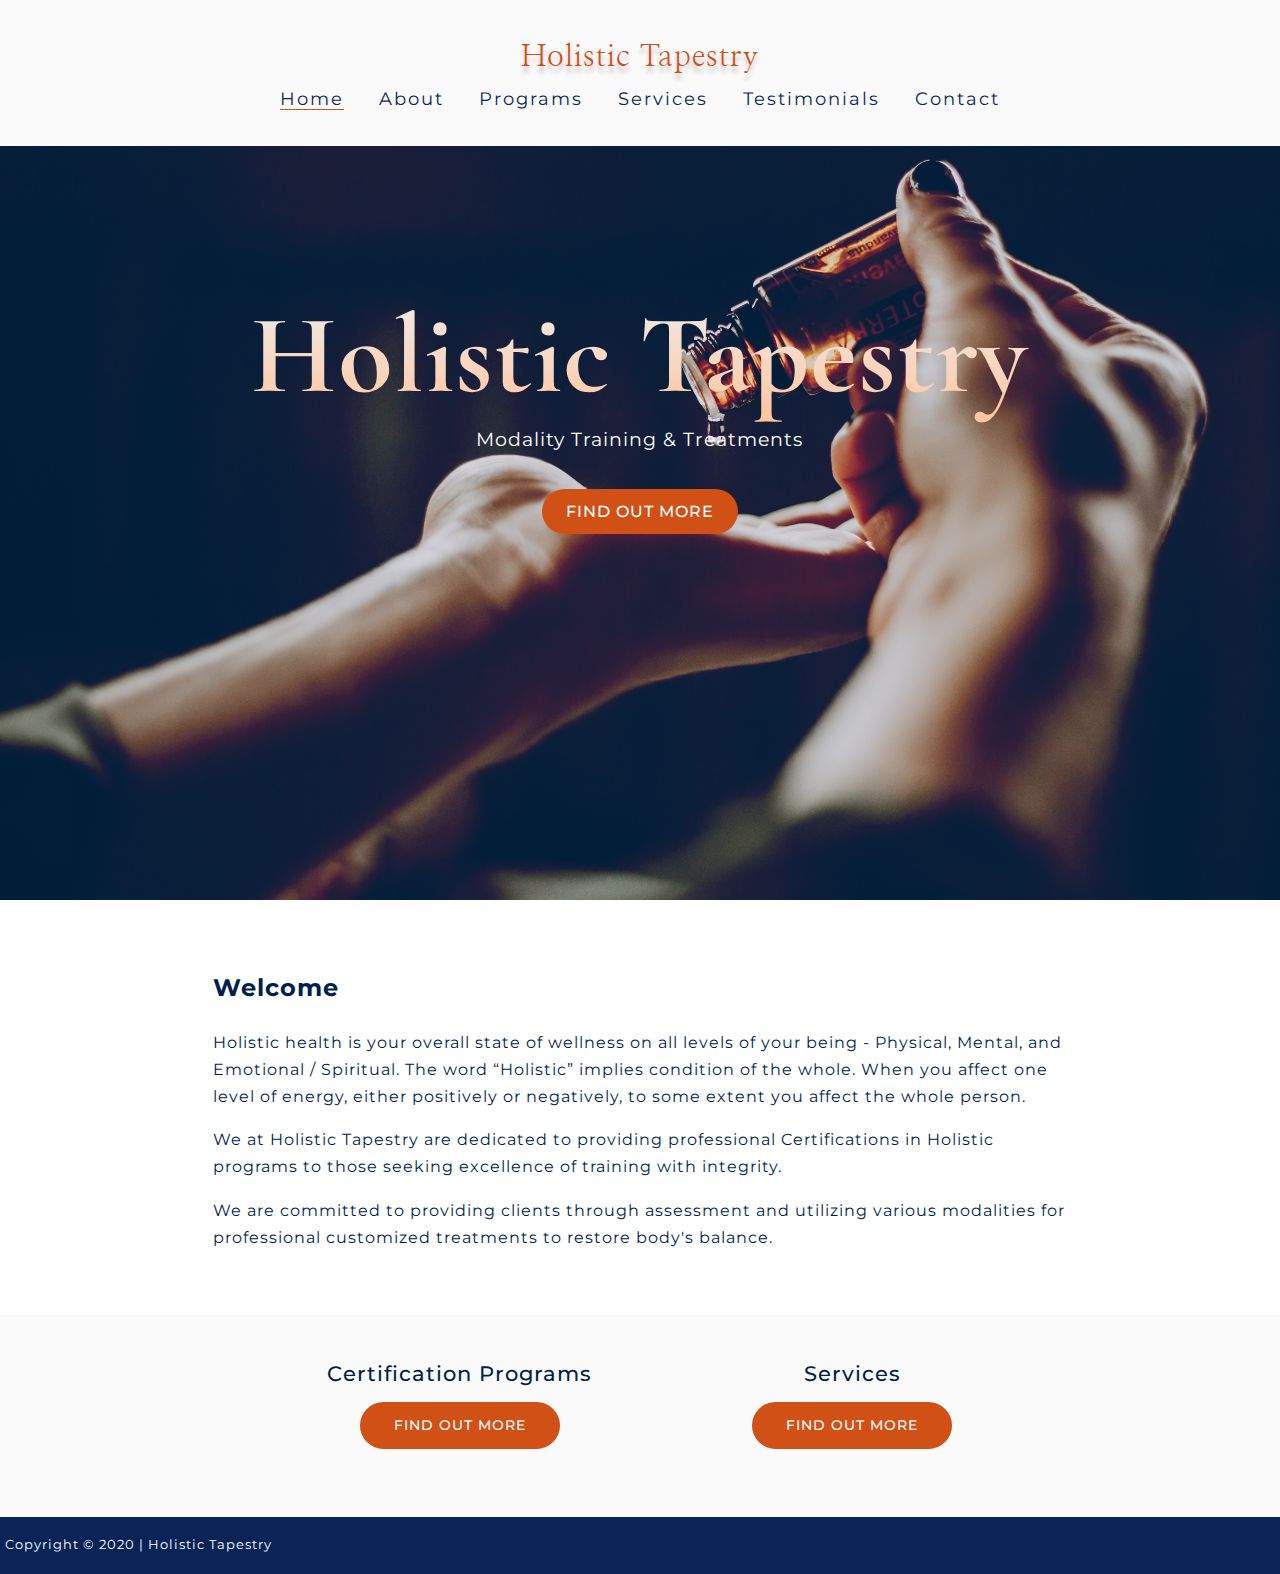
<file: Marilyns-Website-master/index.html>
<!DOCTYPE html>
<html>
    <head>
        <meta charset="utf-8">
        <meta name="viewport" content="initial-scale=1, maximum-scale=1">
        <title>Holistic Tapestry</title>
        <link href="https://fonts.googleapis.com/css2?family=Cormorant+Garamond:wght@300;400;500;600;700&family=Khula:wght@300;400;600;700&family=Playfair+Display:ital,wght@1,400;1,500;1,600;1,700;1,800;1,900&display=swap" rel="stylesheet">
        <link href="https://fonts.googleapis.com/css2?family=Nanum+Myeongjo&display=swap" rel="stylesheet">
        <link href="https://fonts.googleapis.com/css2?family=Montserrat:ital,wght@0,200;0,300;0,400;0,500;0,600;1,300;1,400&display=swap" rel="stylesheet">
        <link rel="stylesheet" href="style.css">
    </head>
    
    <body>

        <div class="main-grid">
        
        <header class="header">
            <section class="header-content">
                	<p class="logo">Holistic Tapestry</p>
              <button aria-label="open navigation" class="open-nav">&#9776;</button> 
                
                <nav class="nav">
                  <button aria-label="close navigation" class="close-nav">&times;</button>
                    <ul class="nav-list">
                        <li class="nav-item"><a href="index.html" class="nav-link current-page">Home</a></li>
                        <li class="nav-item"><a href="about.html" class="nav-link">About</a></li>
                        <li class="nav-item"><a href="programs.html" class="nav-link">Programs</a></li>
                        <li class="nav-item"><a href="services.html" class="nav-link">Services</a></li>
                        <li class="nav-item"><a href="testimonials.html" class="nav-link">Testimonials</a></li>
                        <li class="nav-item"><a href="contactus.html" class="nav-link">Contact</a></li>
                    </ul>
                </nav>
            </section>
        </header>


        <section class="hero">
            <div class="hero-info">
                <h1 class="home-title">Holistic Tapestry</h1>
                <p class="subtitle">Modality training & treatments</p>
                <a href="services.html" class="btn btn-home">Find out more</a>
            </div>
        </section>
        
        
      
        <main>
            <section class="intro-section">
                <h2 class="welcome">Welcome</h2>
                <p class="intro-text">Holistic health is your overall state of wellness on all levels of your being - Physical, Mental, and Emotional / Spiritual. The word “Holistic” implies condition of the whole. When you affect one level of energy, either positively or negatively, to some extent you affect the whole person.</p>
                <p class="intro-text">We at Holistic Tapestry are dedicated to providing professional Certifications in Holistic programs to those seeking excellence of training with integrity.</p>
                <p class="intro-text">We are committed to providing clients through assessment and utilizing various modalities for professional customized treatments to restore body's balance.</p>
            </section>
        </main>
            
    
      
        
        <section class="find-out-more">
            <div class="cta">
                <h2 class="info-text">Certification programs</h2>
                <a href="programs.html" class="btn">Find out more</a>
                </div>
        
            <div class="cta">
                <h2 class="info-text">Services</h2>
                <a href="services.html" class="btn">Find out more</a>
            </div>
        </section>
          
   
    
        <footer class="footer">
            <p class="footer-text">Copyright © 2020 | Holistic Tapestry</p>
        </footer>

    </div>  
        
        <script src="https://cdn.jsdelivr.net/npm/jquery@3.2.1/dist/jquery.min.js"></script>
        <script src="script.js"></script>
    </body>
</html>
</file>
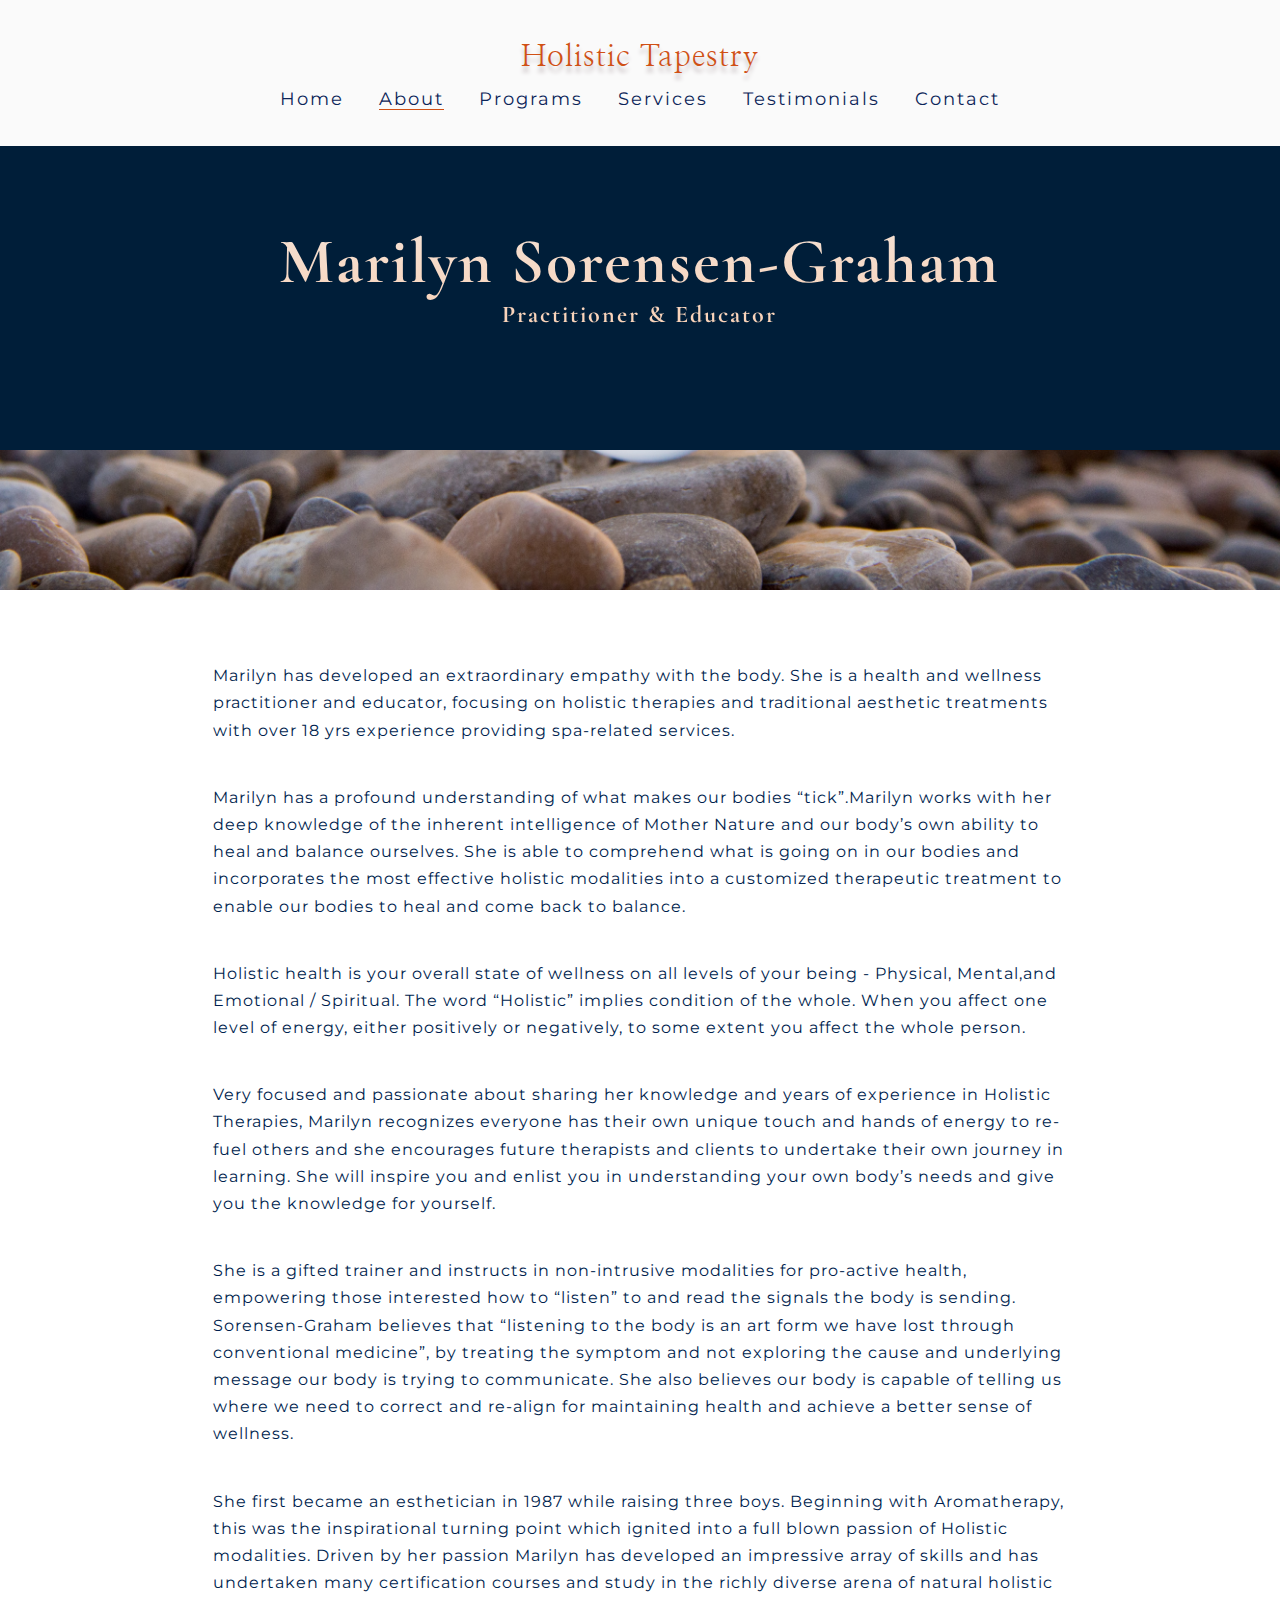
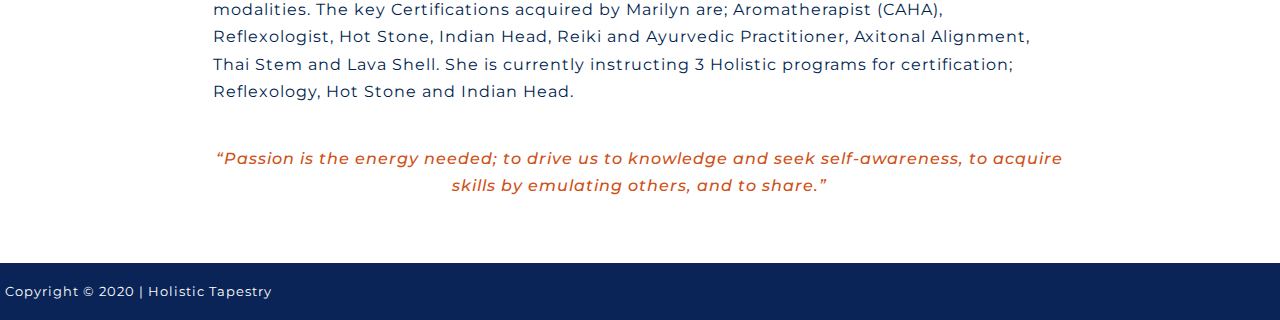
<file: Marilyns-Website-master/about.html>
<!DOCTYPE html>
<html>
    <head>
        <meta charset="utf-8">
        <meta name="viewport" content="initial-scale=1, maximum-scale=1">
        <title>Holistic Tapestry</title>
        <link href="https://fonts.googleapis.com/css2?family=Cormorant+Garamond:wght@300;400;500;600;700&family=Khula:wght@300;400;600;700&family=Playfair+Display:ital,wght@1,400;1,500;1,600;1,700;1,800;1,900&display=swap" rel="stylesheet">
        <link href="https://fonts.googleapis.com/css2?family=Nanum+Myeongjo&display=swap" rel="stylesheet">
                <link href="https://fonts.googleapis.com/css2?family=Montserrat:ital,wght@0,200;0,300;0,400;0,500;0,600;1,300;1,400&display=swap" rel="stylesheet">

        <link rel="stylesheet" href="style.css">
    </head>
    
    <body>
        <div class="main-grid">

        <header class="header">
            <div class="header-content"> 
                <p class="logo">Holistic Tapestry</p>
              <button aria-label="Open navigation" class="open-nav">&#9776;</button> 
                <nav class="nav">
                    <button aria-label="close navigation" class="close-nav">&times;</button>
                        <ul class="nav-list">
                        <li class="nav-item"><a href="index.html" class="nav-link">Home</a></li>
                        <li class="nav-item"><a href="about.html" class="nav-link current-page">About</a></li>
                        <li class="nav-item"><a href="programs.html" class="nav-link">Programs</a></li>
                        <li class="nav-item"><a href="services.html" class="nav-link">Services</a></li>
                        <li class="nav-item"><a href="testimonials.html" class="nav-link">Testimonials</a></li>
                        <li class="nav-item"><a href="contactus.html" class="nav-link">Contact</a></li>
                    </ul>
                </nav>
            </div>
        </header>
    
        <section class="other-pages">
                <h1 class="other-pages-title">Marilyn Sorensen-Graham <p class="subtitle-about">Practitioner & Educator</p></h1>
        </section>
        
        <section class="image-section">
            <img src="img/sven-fischer-MHZvk_XpK2I-unsplash.jpg" class="image-banner">
        </section>
        
        
        <main>
        <section class="intro-section-others">
            <p class="intro-text-others"> Marilyn has developed an extraordinary empathy with the body. She is a health and wellness practitioner and educator, focusing on holistic therapies and traditional aesthetic treatments with over 18 yrs experience providing spa-related services.</p>
                <p class="intro-text-others"> Marilyn has a profound understanding of what makes our bodies “tick”.Marilyn works with her deep knowledge of the inherent intelligence of Mother Nature and our body’s own ability to heal and balance ourselves. She is able to comprehend what is going on in our bodies and incorporates the most effective holistic modalities into a customized therapeutic     treatment to enable our bodies to heal and come back to balance.</p>
                    <p class="intro-text-others"> Holistic health is your overall state of wellness on all levels of your being - Physical, Mental,and Emotional / Spiritual. The word “Holistic” implies condition of the whole. When you affect one level of energy, either positively or negatively, to some extent you affect the whole person.</p>
                        <p class="intro-text-others">Very focused and passionate about sharing her knowledge and years of experience in Holistic Therapies, Marilyn recognizes everyone has their own unique touch and hands of energy to re-fuel others and she encourages future therapists and clients to undertake their own journey in learning. She will inspire you and enlist you in understanding your own body’s needs and give you the knowledge for yourself.</p>
                    <p class="intro-text-others">She is a gifted trainer and instructs in non-intrusive modalities for pro-active health, empowering those interested how to “listen” to and read the signals the body is sending. Sorensen-Graham believes that “listening to the body is an art form we have lost through conventional medicine”, by treating the symptom and not exploring the cause and underlying message our body is trying to communicate. She also believes our body is capable of telling us where we need to correct and re-align for maintaining health and achieve a better sense of wellness.</p>
                <p class="intro-text-others">She first became an esthetician in 1987 while raising three boys. Beginning with Aromatherapy, this was the inspirational turning point which ignited into a full blown passion of Holistic modalities. Driven by her passion Marilyn has developed an impressive array of skills and has undertaken many certification courses and study in the richly diverse arena of natural holistic modalities. The key Certifications acquired by Marilyn are; Aromatherapist (CAHA), Reflexologist, Hot Stone, Indian Head, Reiki and Ayurvedic Practitioner, Axitonal Alignment, Thai Stem and Lava Shell. She is currently instructing 3 Holistic programs for certification; Reflexology, Hot Stone and Indian Head.
            </p>
             <p class="statement">“Passion is the energy needed; to drive us to knowledge and seek self-awareness, to acquire skills by emulating others, and to share.”</p>
        </section>
    </main>
           
    
        <footer class="footer">
            <p class="footer-text">Copyright © 2020 | Holistic Tapestry</p>
        </footer>
    
        </div>
        
         <script src="https://cdn.jsdelivr.net/npm/jquery@3.2.1/dist/jquery.min.js"></script>
        <script src="script.js"></script>
    </body>
</html>
</file>
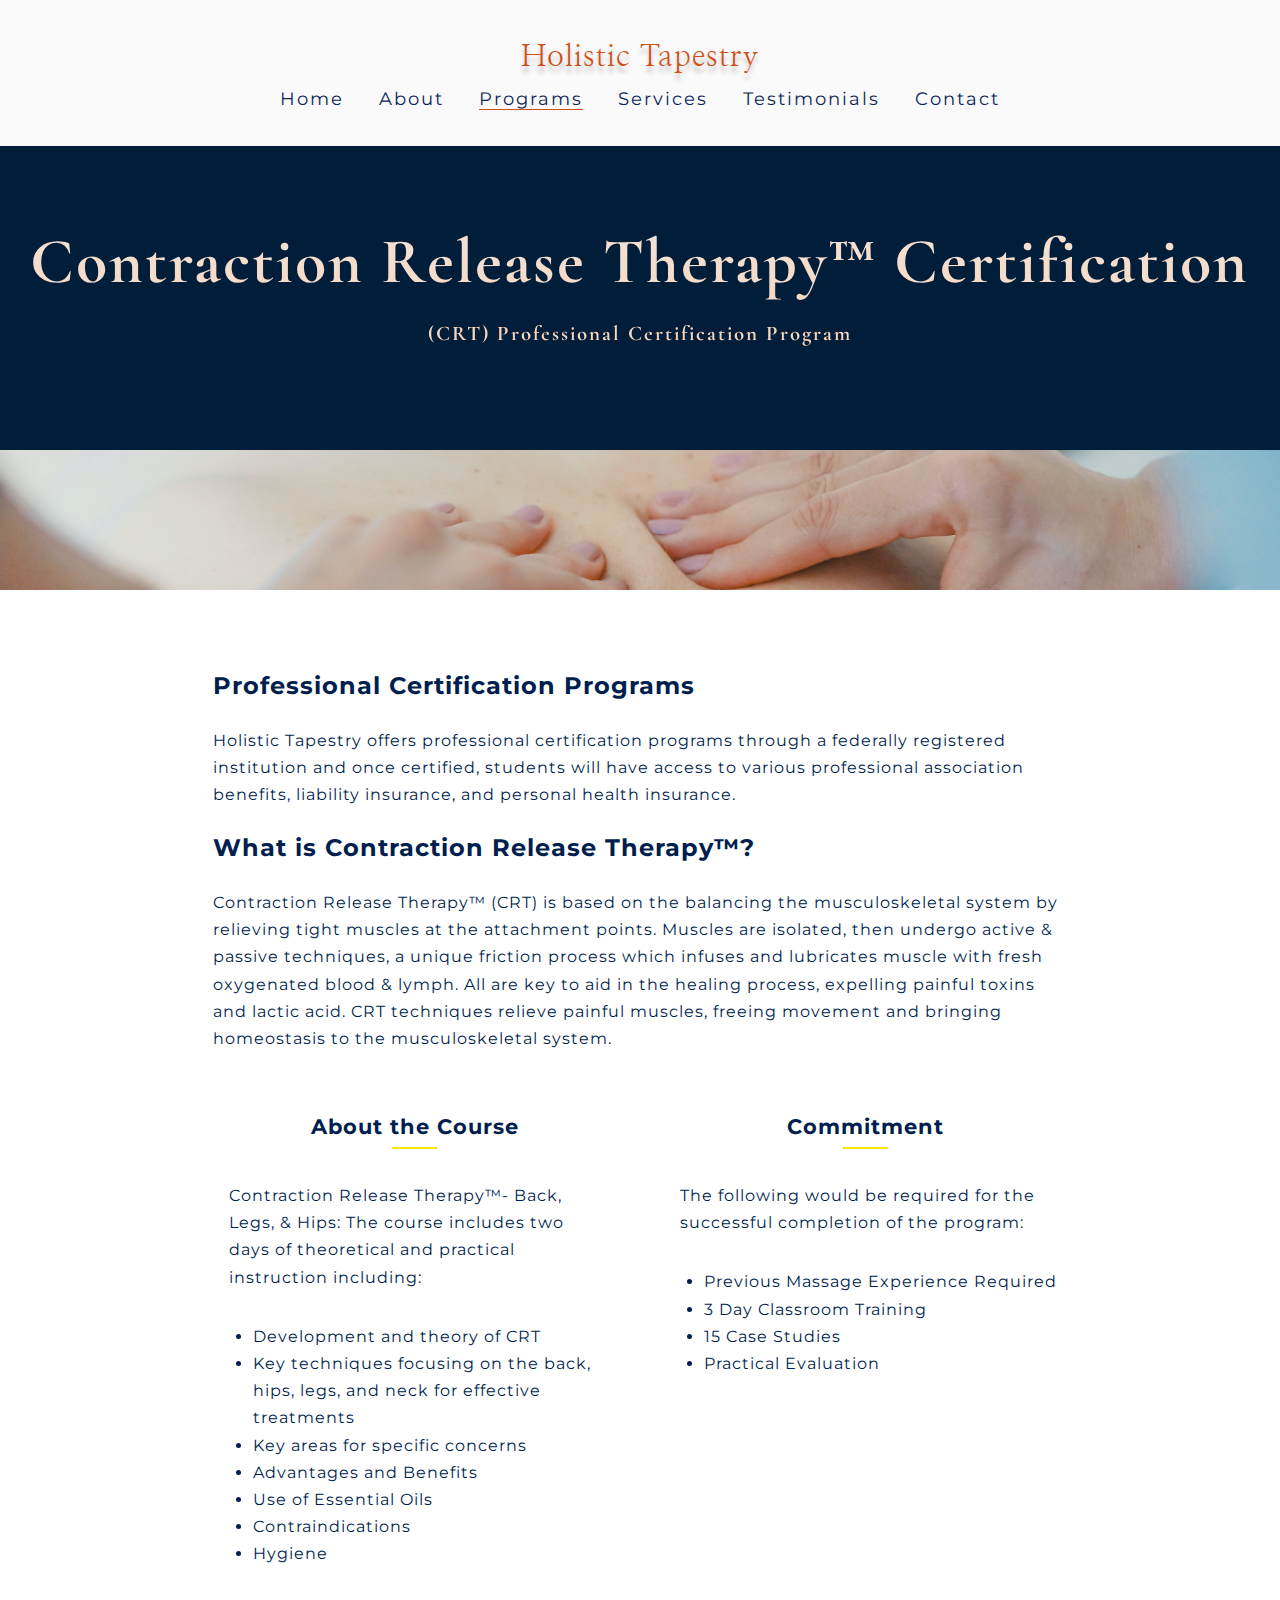
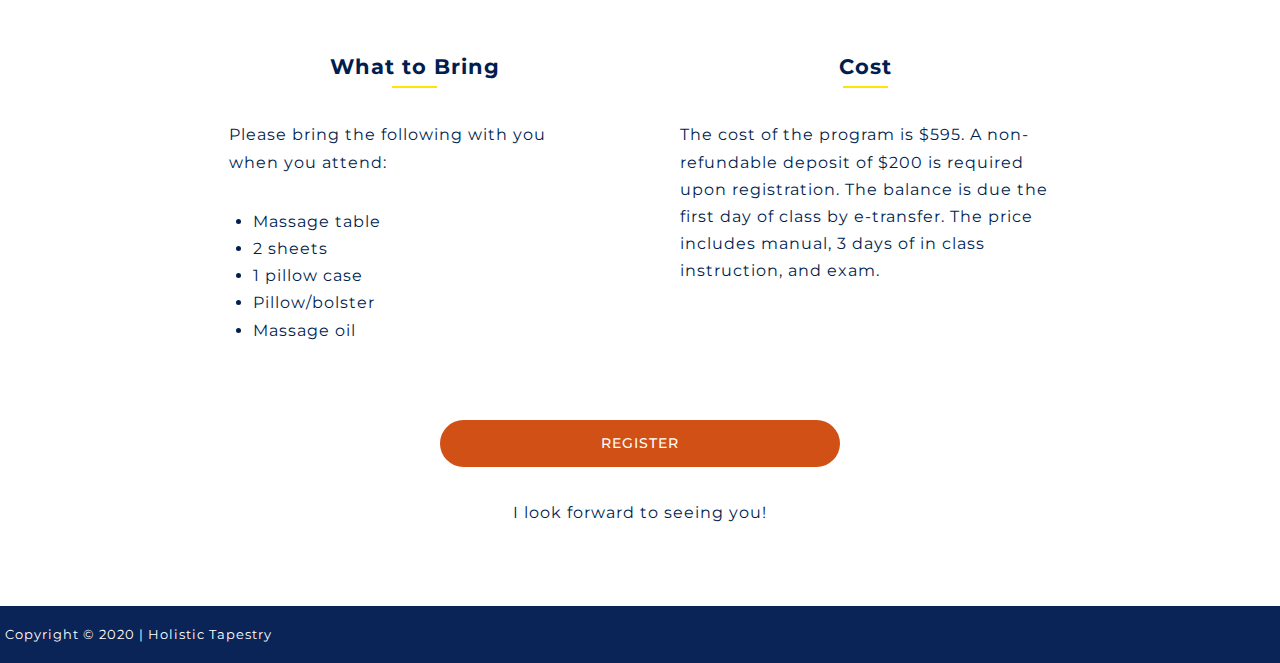
<file: Marilyns-Website-master/crt-page.html>
<!DOCTYPE html>
<html>
    <head>
        <meta charset="utf-8">
        <meta name="viewport" content="initial-scale=1, maximum-scale=1">
        <title>Holistic Tapestry</title>
        <link href="https://fonts.googleapis.com/css2?family=Cormorant+Garamond:wght@300;400;500;600;700&family=Khula:wght@300;400;600;700&family=Playfair+Display:ital,wght@1,400;1,500;1,600;1,700;1,800;1,900&display=swap" rel="stylesheet">
        <link href="https://fonts.googleapis.com/css2?family=Nanum+Myeongjo&display=swap" rel="stylesheet">
                <link href="https://fonts.googleapis.com/css2?family=Montserrat:ital,wght@0,200;0,300;0,400;0,500;0,600;1,300;1,400&display=swap" rel="stylesheet">

        <link rel="stylesheet" href="style.css">
    </head>
    
    <body>
        <div class="main-grid">

        <header class="header">
            <div class="header-content">
               <p class="logo">Holistic Tapestry</p>
                
              <button aria-label="Open navigation" class="open-nav">&#9776;</button> 
                <nav class="nav">
                    <button aria-label="close navigation" class="close-nav">&times;</button>
                        <ul class="nav-list">
                        <li class="nav-item"><a href="index.html" class="nav-link">Home</a></li>
                        <li class="nav-item"><a href="about.html" class="nav-link">About</a></li>
                        <li class="nav-item"><a href="programs.html" class="nav-link current-page">Programs</a></li>
                        <li class="nav-item"><a href="services.html" class="nav-link">Services</a></li>
                        <li class="nav-item"><a href="testimonials.html" class="nav-link">Testimonials</a></li>
                        <li class="nav-item"><a href="contactus.html" class="nav-link">Contact</a></li>
                    </ul>
                </nav>
            </div>
        </header>
    
        <section class="other-pages">
            <div class="other-pages-info">
                <h1 class="other-pages-title services-title">Contraction Release Therapy™ Certification <p class="subtitle-programs">(CRT) Professional Certification Program</p></h1>
            </div>
        </section>
        
        <section class="image-section">
            <img src="img/4-toa-heftiba-hBLf2nvp-Yc-unsplash.jpg" class="image-banner image-banner-center">
        </section>
        
        
        <main>
        <section class="intro-section-others">
            <h2>Professional Certification Programs</h2>
            <p class="intro-text intro-text-programs-page">Holistic Tapestry offers professional certification programs through a federally registered institution and once certified, students will have access to various professional association benefits, liability insurance, and personal health insurance.</p>
            
              <h2>What is Contraction Release Therapy™?</h2>
            <p class="intro-text">Contraction Release Therapy™ (CRT) is based on the balancing the musculoskeletal system by relieving tight muscles at the attachment points.  Muscles are isolated, then undergo active &  passive techniques, a  unique friction process which infuses and lubricates muscle with fresh oxygenated blood & lymph. All are key to aid in the healing process, expelling painful toxins and lactic acid.  CRT techniques relieve painful muscles, freeing movement and  bringing homeostasis to the musculoskeletal system. </p>
        
    
            
            <div class="col-services-grid">
                <div class="col-1">
                    <h2 class="col-title col-title-line">About the Course</h2>
                    <p class="col-info">Contraction Release Therapy™- Back, Legs, & Hips: The course includes two days of theoretical and practical instruction including:</p> 
            <ul class="list">
                <li class="list-item">Development and theory of CRT</li>
                <li class="list-item">Key techniques focusing on the back, hips, legs, and neck for effective treatments</li>
                <li class="list-item">Key areas for specific concerns</li>
                <li class="list-item">Advantages and Benefits</li>
                <li class="list-item">Use of Essential Oils</li>
                <li class="list-item">Contraindications</li>
                <li class="list-item">Hygiene</li>
                
            </ul>
                </div>
                
                <div class="col-2">
                <h2 class="col-title col-title-line">Commitment</h2>
                    <p class="col-info">The following would be required for the successful completion of the program:</p> 
            <ul class="list">
                <li class="list-item">Previous Massage Experience Required</li>
                <li class="list-item">3 Day Classroom Training</li>
                <li class="list-item">15 Case Studies</li>
                <li class="list-item">Practical Evaluation</li>
            </ul>
                </div>
            </div>
                
            
            
            <div class="col-services-grid">
                <div class="col-1">
                    <h2 class="col-title col-title-line"> What to Bring</h2>
                    <p class="col-info">Please bring the following with you when you attend:</p>
            <ul class="list">
                <li class="list-item">Massage table</li>
                <li class="list-item">2 sheets </li>
                <li class="list-item">1 pillow case</li>
                <li class="list-item">Pillow/bolster</li>
                <li class="list-item">Massage oil</li>
            </ul>
                </div>
            
                <div class="col-2">
                    <h2 class="col-title col-title-line">Cost</h2>
                    <p class="col-info">The cost of the program is $595.  A non-refundable deposit of $200 is required upon registration.  The balance is due the first day of class by e-transfer.  The price includes manual, 3 days of in class instruction, and exam.</p>
                </div>
            </div>

            <a href="contactus.html#registration-section" class="btn btn-register">Register</a>
            
            <p class="quote">I look forward to seeing you!</p>
        </section>
</main>
      
        <footer class="footer">
            <p class="footer-text">Copyright © 2020 | Holistic Tapestry
            </p>
        </footer>
        
    </div>
         <script src="https://cdn.jsdelivr.net/npm/jquery@3.2.1/dist/jquery.min.js"></script>
        <script src="script.js"></script>
    </body>
</html>
</file>
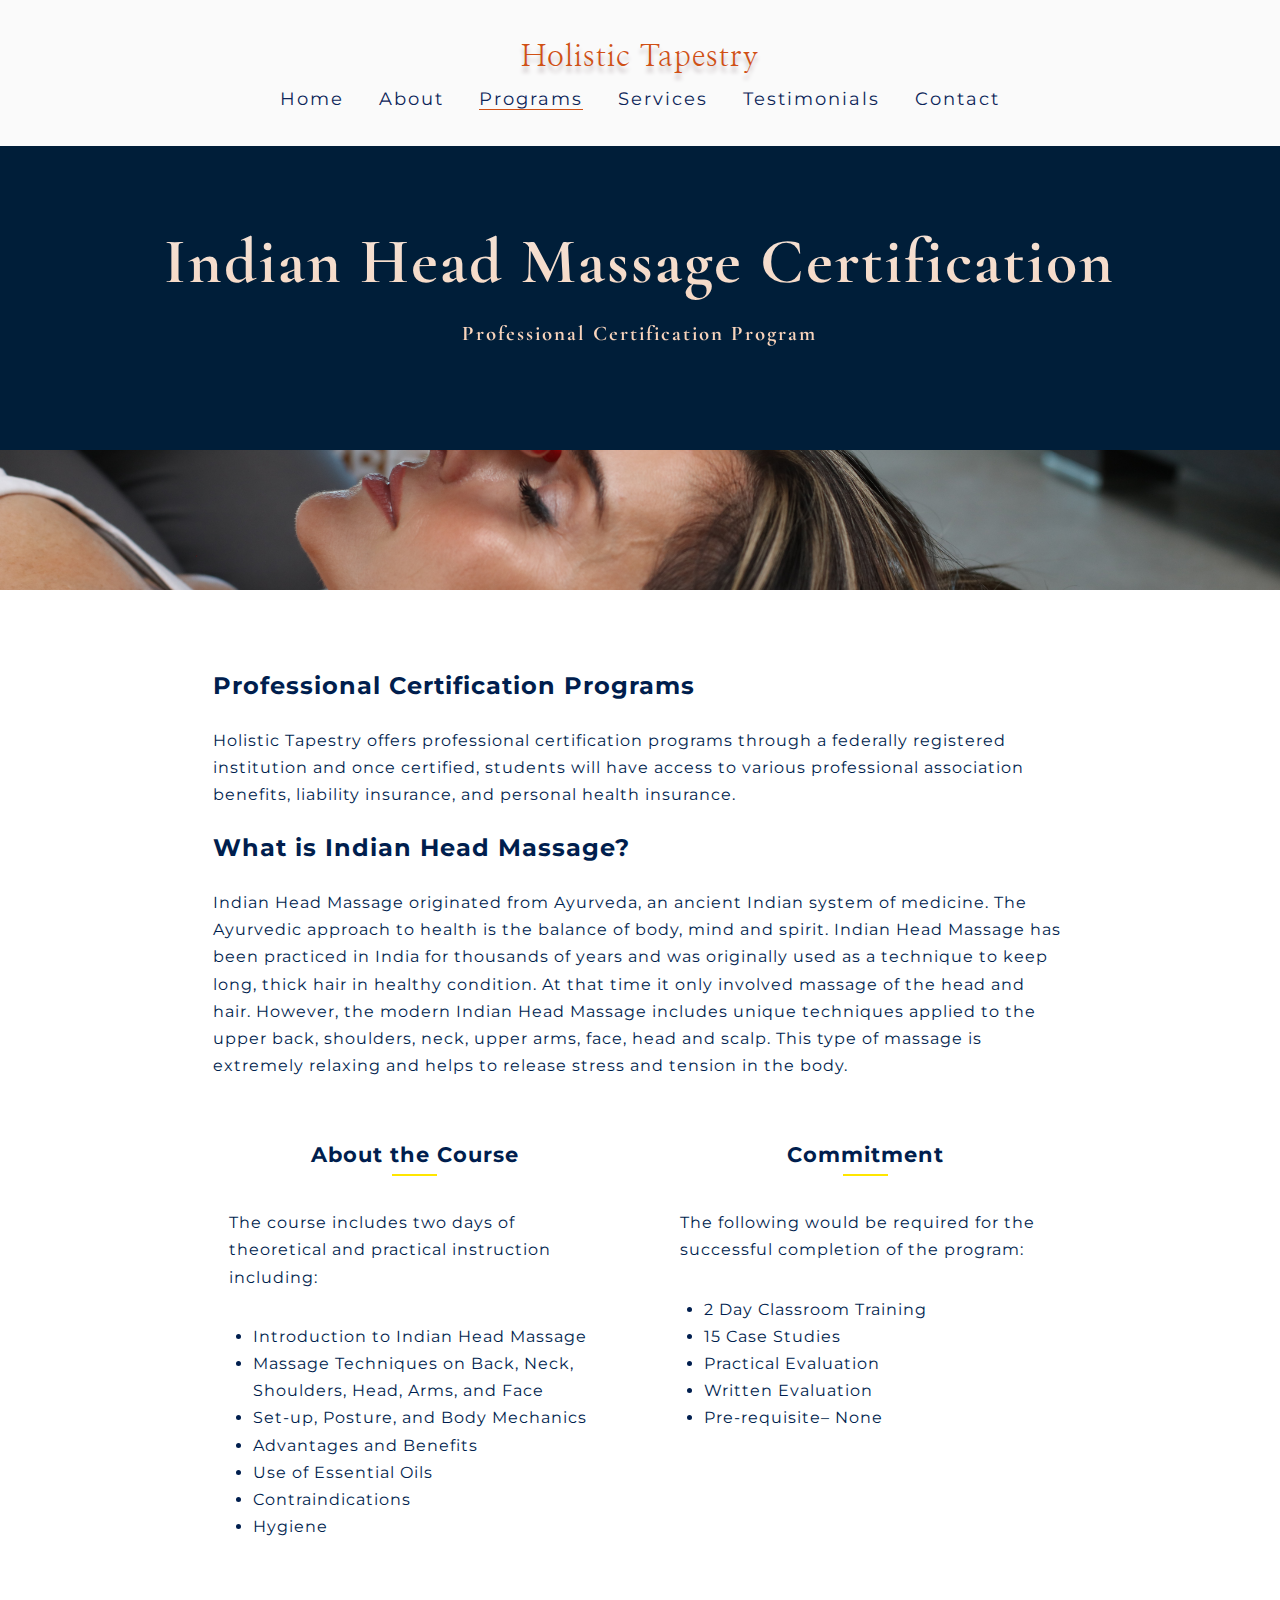
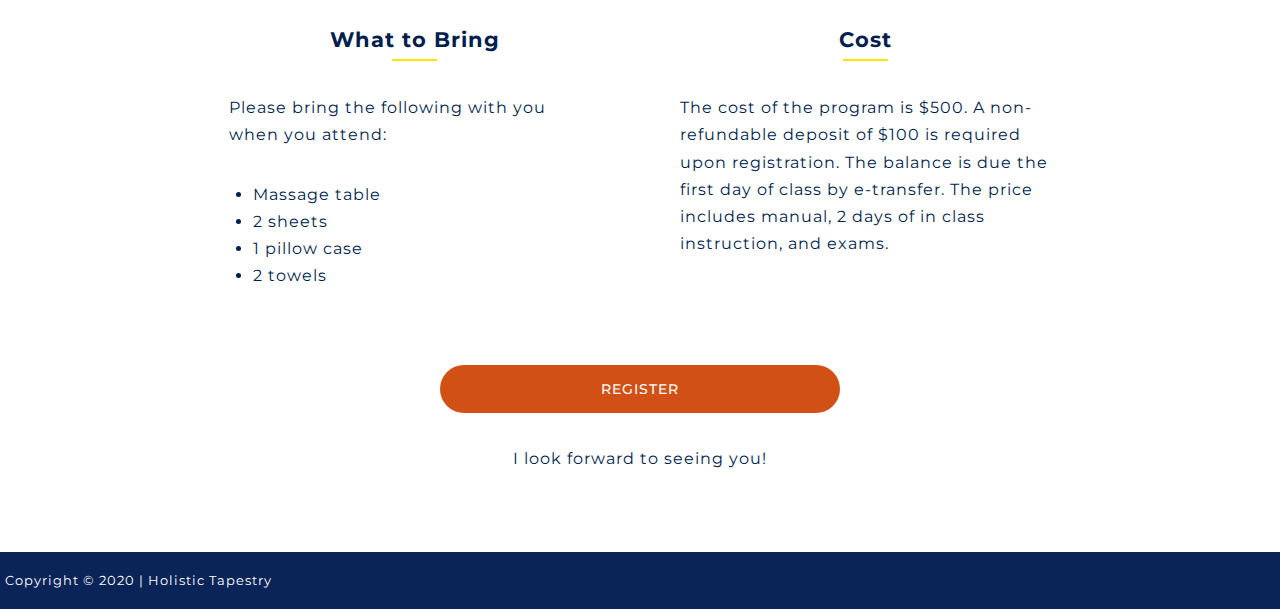
<file: Marilyns-Website-master/head-massage-page.html>
<!DOCTYPE html>
<html>
    <head>
        <meta charset="utf-8">
        <meta name="viewport" content="initial-scale=1, maximum-scale=1">
        <title>Holistic Tapestry</title>
        <link href="https://fonts.googleapis.com/css2?family=Cormorant+Garamond:wght@300;400;500;600;700&family=Khula:wght@300;400;600;700&family=Playfair+Display:ital,wght@1,400;1,500;1,600;1,700;1,800;1,900&display=swap" rel="stylesheet">
        <link href="https://fonts.googleapis.com/css2?family=Nanum+Myeongjo&display=swap" rel="stylesheet">        
        <link href="https://fonts.googleapis.com/css2?family=Montserrat:ital,wght@0,200;0,300;0,400;0,500;0,600;1,300;1,400&display=swap" rel="stylesheet">

        <link rel="stylesheet" href="style.css">
    </head>
    
    <body>
        <div class="main-grid">

        <header class="header">
            <div class="header-content">
               <p class="logo">Holistic Tapestry</p>
                
              <button aria-label="Open navigation" class="open-nav">&#9776;</button> 
                <nav class="nav">
                    <button aria-label="close navigation" class="close-nav">&times;</button>
                        <ul class="nav-list">
                        <li class="nav-item"><a href="index.html" class="nav-link">Home</a></li>
                        <li class="nav-item"><a href="about.html" class="nav-link">About</a></li>
                        <li class="nav-item"><a href="programs.html" class="nav-link current-page">Programs</a></li>
                        <li class="nav-item"><a href="services.html" class="nav-link">Services</a></li>
                        <li class="nav-item"><a href="testimonials.html" class="nav-link">Testimonials</a></li>
                        <li class="nav-item"><a href="contactus.html" class="nav-link">Contact</a></li>
                    </ul>
                </nav>
            </div>
        </header>
    
        <section class="other-pages">
            <div class="other-pages-info">
                <h1 class="other-pages-title">Indian Head Massage Certification <p class="subtitle-programs">Professional Certification Program</p>
        
               
            </div>
        </section>
        
        <section class="image-section">
            <img src="img/2-antonika-chanel-RJCslxmvBcs-unsplash.jpg" class="image-banner image-banner-center">
        </section>
        
     <main>
        <section class="intro-section-others">
            <h2>Professional Certification Programs</h2>
            <p class="intro-text">Holistic Tapestry offers professional certification programs through a federally registered institution and once certified, students will have access to various professional association benefits, liability insurance, and personal health insurance.</p>
            
              <h2> What is Indian Head Massage?</h2>
            <p class="intro-text">Indian Head Massage originated from Ayurveda, an ancient Indian system of medicine.  The Ayurvedic approach to health is the balance of body, mind and spirit.  Indian Head Massage has been practiced in India for thousands of years and was originally used as a technique to keep long, thick hair in healthy condition. At that time it only involved massage of the head and hair. However, the modern Indian Head Massage includes unique techniques applied to the upper back, shoulders, neck, upper arms, face, head and scalp. This type of massage is extremely relaxing and helps to release stress and tension in the body.</p>
        
    
            
            <div class="col-services-grid">
                <div class="col-1">
                    <h2 class="col-title col-title-line">About the Course</h2>
                    <p class="col-info">The course includes two days of theoretical and practical instruction including:</p> 
            <ul class="list">
                <li class="list-item">Introduction to Indian Head Massage</li>
                <li class="list-item">Massage Techniques on Back, Neck, Shoulders, Head, Arms, and Face</li>
                <li class="list-item">Set-up, Posture, and Body Mechanics</li>
                <li class="list-item">Advantages and Benefits</li>
                <li class="list-item">Use of Essential Oils</li>
                <li class="list-item">Contraindications</li>
                <li class="list-item">Hygiene</li>
                
            </ul>
                </div>
                
       
                <div class="col-2">
                <h2 class="col-title col-title-line">Commitment</h2>
                    <p class="col-info">The following would be required for the successful completion of the program:</p> 
            <ul class="list">
                <li class="list-item">2 Day Classroom Training</li>
                <li class="list-item">15 Case Studies</li>
                <li class="list-item">Practical Evaluation</li>
                <li class="list-item">Written Evaluation</li>
                <li class="list-item">Pre-requisite– None</li> 
            </ul>
            </div>
            </div>
                

            
            <div class="col-services-grid">
                <div class="col-1">
                    <h2 class="col-title col-title-line"> What to Bring</h2>
                    <p class="col-info">Please bring the following with you when you attend:</p>
            <ul class="list">
                <li class="list-item">Massage table</li>
                <li class="list-item">2 sheets </li>
                <li class="list-item">1 pillow case</li>
                <li class="list-item">2 towels</li> 
            </ul>
                </div>
            
                <div class="col-2">
                    <h2 class="col-title col-title-line">Cost</h2>
                    <p class="col-info">The cost of the program is $500.  A non-refundable deposit of $100 is required upon registration.  The balance is due the first day of class by e-transfer.  The price includes manual, 2 days of in class instruction, and exams.</p>
                </div>
            </div>

            <a href="contactus.html#registration-section" class="btn btn-register">Register</a>
            
            <p class="quote">I look forward to seeing you!</p>
            
        </section>
</main>
      
            
    
        <footer class="footer">
            <p class="footer-text">Copyright © 2020 | Holistic Tapestry  </p>
        </footer>
    </div>

         <script src="https://cdn.jsdelivr.net/npm/jquery@3.2.1/dist/jquery.min.js"></script>
        <script src="script.js"></script>
    </body>
</html>
</file>
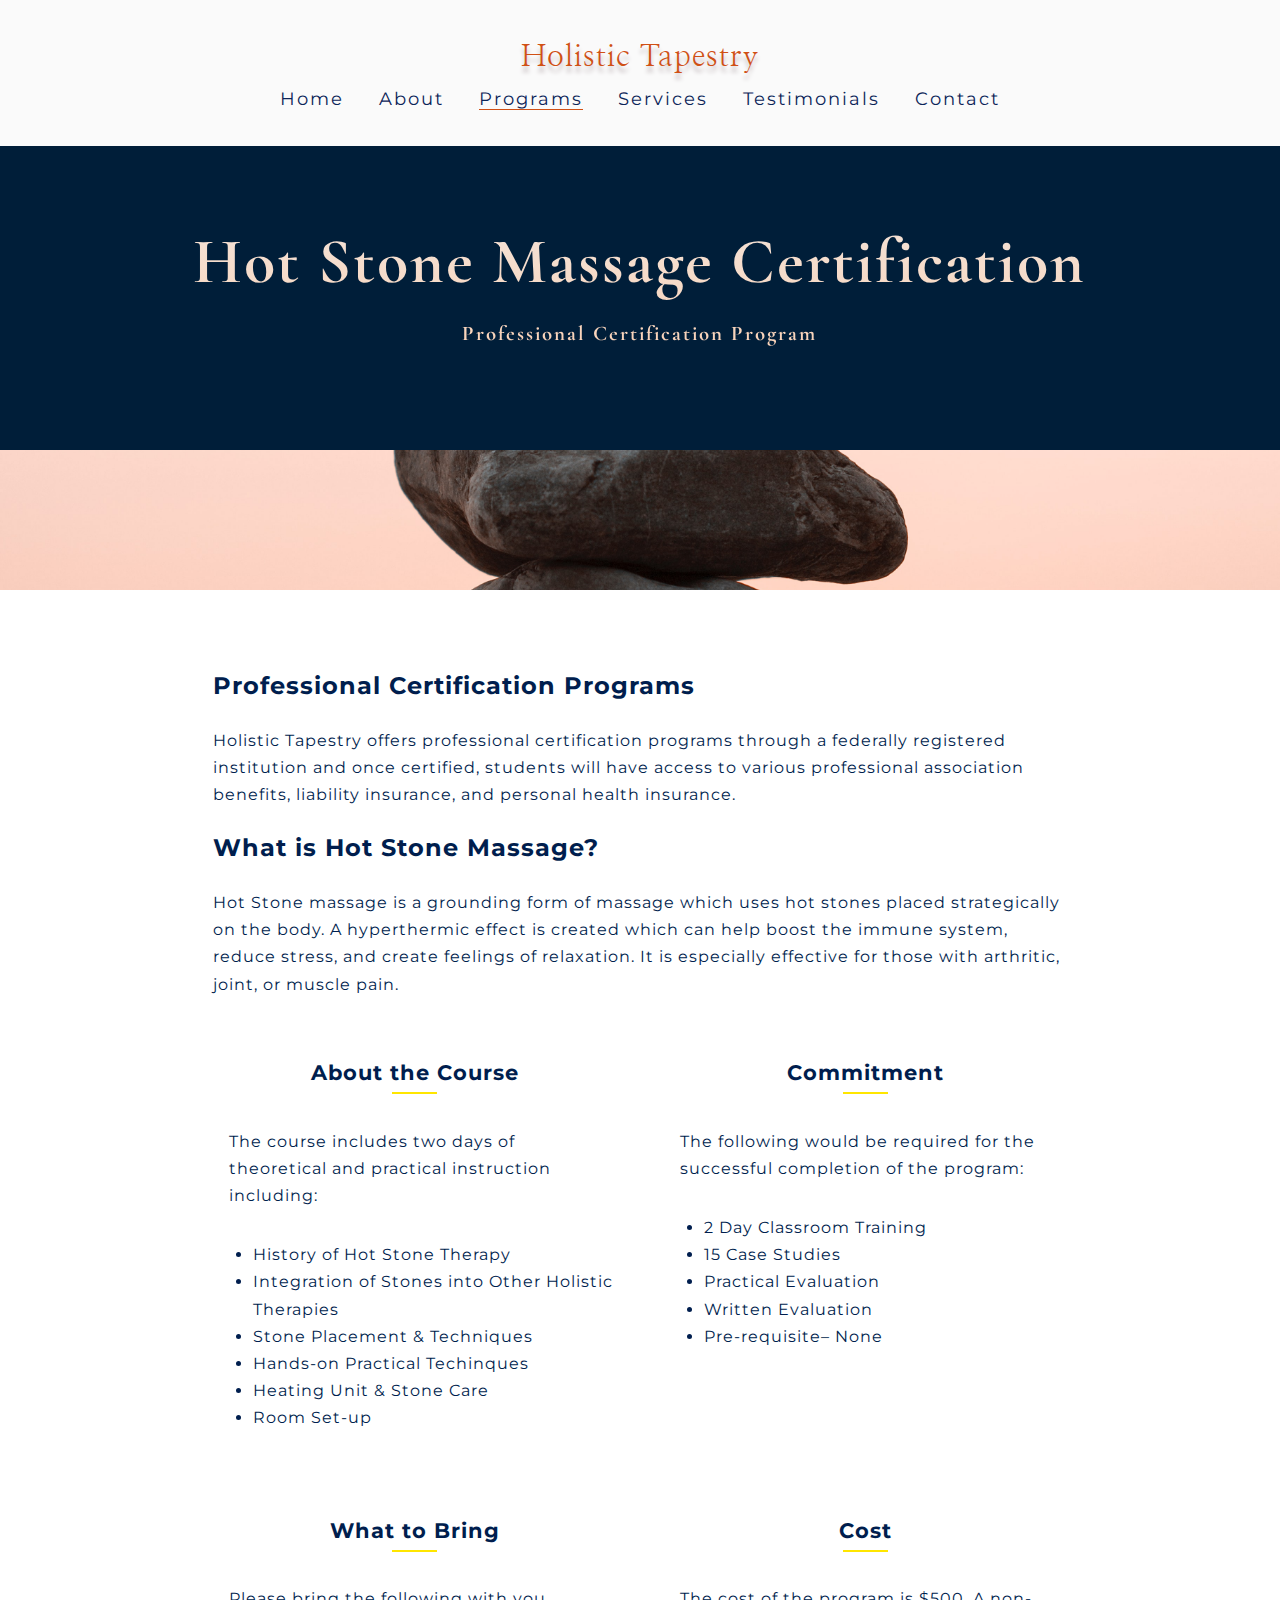
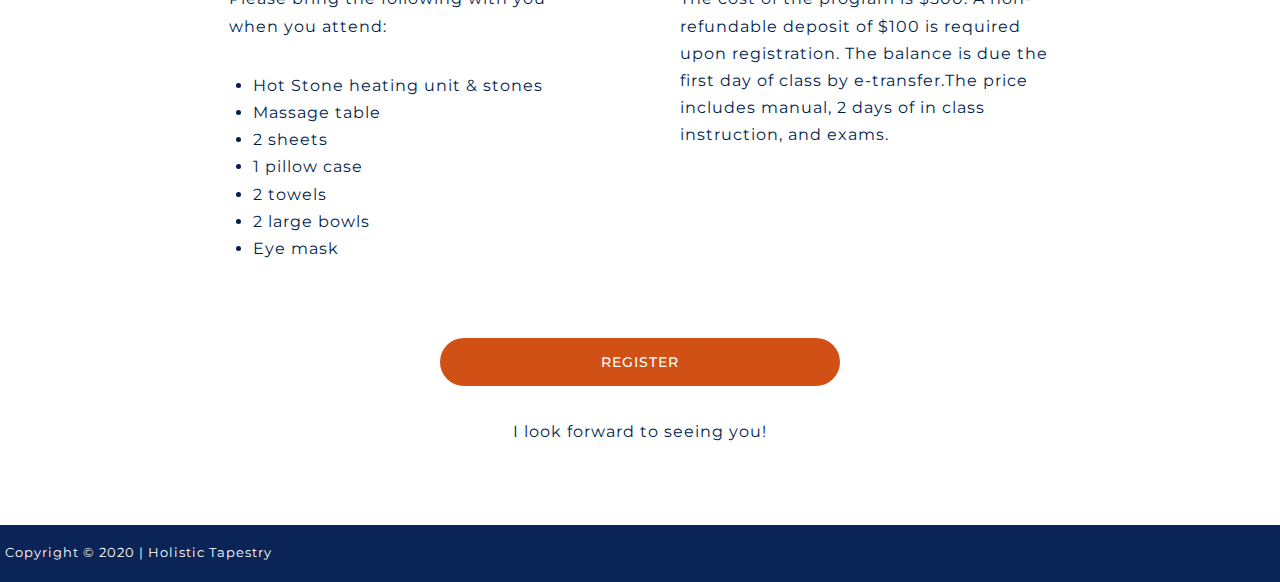
<file: Marilyns-Website-master/hot-stone-page.html>
<!DOCTYPE html>
<html>
    <head>
        <meta charset="utf-8">
        <meta name="viewport" content="initial-scale=1, maximum-scale=1">
        <title>Holistic Tapestry</title>
        <link href="https://fonts.googleapis.com/css2?family=Cormorant+Garamond:wght@300;400;500;600;700&family=Khula:wght@300;400;600;700&family=Playfair+Display:ital,wght@1,400;1,500;1,600;1,700;1,800;1,900&display=swap" rel="stylesheet">
        <link href="https://fonts.googleapis.com/css2?family=Nanum+Myeongjo&display=swap" rel="stylesheet">        
        <link href="https://fonts.googleapis.com/css2?family=Montserrat:ital,wght@0,200;0,300;0,400;0,500;0,600;1,300;1,400&display=swap" rel="stylesheet">

        <link rel="stylesheet" href="style.css">
    </head>
    
    <body>
        <div class="main-grid">

        <header class="header">
            <div class="header-content">
              <p class="logo">Holistic Tapestry</p> 
              <button aria-label="Open navigation" class="open-nav">&#9776;</button> 
                <nav class="nav">
                    <button aria-label="close navigation" class="close-nav">&times;</button>
                        <ul class="nav-list">
                        <li class="nav-item"><a href="index.html" class="nav-link">Home</a></li>
                        <li class="nav-item"><a href="about.html" class="nav-link">About</a></li>
                        <li class="nav-item"><a href="programs.html" class="nav-link current-page">Programs</a></li>
                        <li class="nav-item"><a href="services.html" class="nav-link">Services</a></li>
                        <li class="nav-item"><a href="testimonials.html" class="nav-link">Testimonials</a></li>
                        <li class="nav-item"><a href="contactus.html" class="nav-link">Contact</a></li>
                    </ul>
                </nav>
            </div>
        </header>
    
        <section class="other-pages">
            <div class="other-pages-info">
                <h1 class="other-pages-title">Hot Stone Massage Certification <p class="subtitle-programs">Professional Certification Program</p></h1>
            </div>
        </section>

        <section class="image-section">
            <img src="img/bekir-donmez-eofm5R5f9Kw-unsplash.jpg" class="image-banner image-banner-center">
        </section>
        
        <main>
        <section class="intro-section-others">
            <h2>Professional Certification Programs</h2>
            <p class="intro-text">Holistic Tapestry offers professional certification programs through a federally registered institution and once certified, students will have access to various professional association benefits, liability insurance, and personal health insurance.</p>
            
              <h2> What is Hot Stone Massage?</h2>
            <p class="intro-text">Hot Stone massage is a grounding form of massage which uses hot stones placed strategically on the body.  A hyperthermic effect is created which can help boost the immune system, reduce stress, and create feelings of relaxation. It is especially effective for those with arthritic, joint, or muscle pain.</p>
        
    
            
            <div class="col-services-grid">
                <div class="col-1">
                    <h2 class="col-title col-title-line">About the Course</h2>
                    <p class="col-info">The course includes two days of theoretical and practical instruction including:</p> 
            <ul class="list">
                <li class="list-item">History of Hot Stone Therapy</li>
                <li class="list-item">Integration of Stones into Other Holistic Therapies</li>
                <li class="list-item">Stone Placement & Techniques</li>
                <li class="list-item">Hands-on Practical Techinques</li>
                <li class="list-item">Heating Unit & Stone Care</li>
                <li class="list-item">Room Set-up</li>
            </ul>
                </div>
                
       
                <div class="col-2">
                <h2 class="col-title col-title-line">Commitment</h2>
                    <p class="col-info">The following would be required for the successful completion of the program:</p> 
            <ul class="list">
                <li class="list-item">2 Day Classroom Training</li>
                <li class="list-item">15 Case Studies</li>
                <li class="list-item">Practical Evaluation</li>
                <li class="list-item">Written Evaluation</li>
                <li class="list-item">Pre-requisite– None</li> 
            </ul>
            </div>
            </div>
            
            
            <div class="col-services-grid">
                <div class="col-1">
                    <h2 class="col-title col-title-line"> What to Bring</h2>
                    <p class="col-info">Please bring the following with you when you attend:</p>
            <ul class="list">
                <li class="list-item">Hot Stone heating unit & stones</li>
                <li class="list-item">Massage table</li>
                <li class="list-item">2 sheets </li>
                <li class="list-item">1 pillow case</li>
                <li class="list-item">2 towels</li>
                <li class="list-item">2 large bowls</li>
                <li class="list-item">Eye mask</li>
            </ul>
                </div>
            
                <div class="col-2">
                    <h2 class="col-title col-title-line">Cost</h2>
                    <p class="col-info">The cost of the program is $500.  A non-refundable deposit of $100 is required upon registration.  The balance is due the first day of class by e-transfer.The price includes manual, 2 days of in class instruction, and exams.</p>
                </div>
            </div>

            <a href="contactus.html#registration-section" class="btn btn-register">Register</a>
            
            <p class="quote">I look forward to seeing you!</p>
        </section>
</main>
      
            
    
        <footer class="footer">
            <p class="footer-text">Copyright © 2020 | Holistic Tapestry</p>
        </footer>

    </div> 
        
         <script src="https://cdn.jsdelivr.net/npm/jquery@3.2.1/dist/jquery.min.js"></script>
        <script src="script.js"></script>
    </body>
</html>
</file>
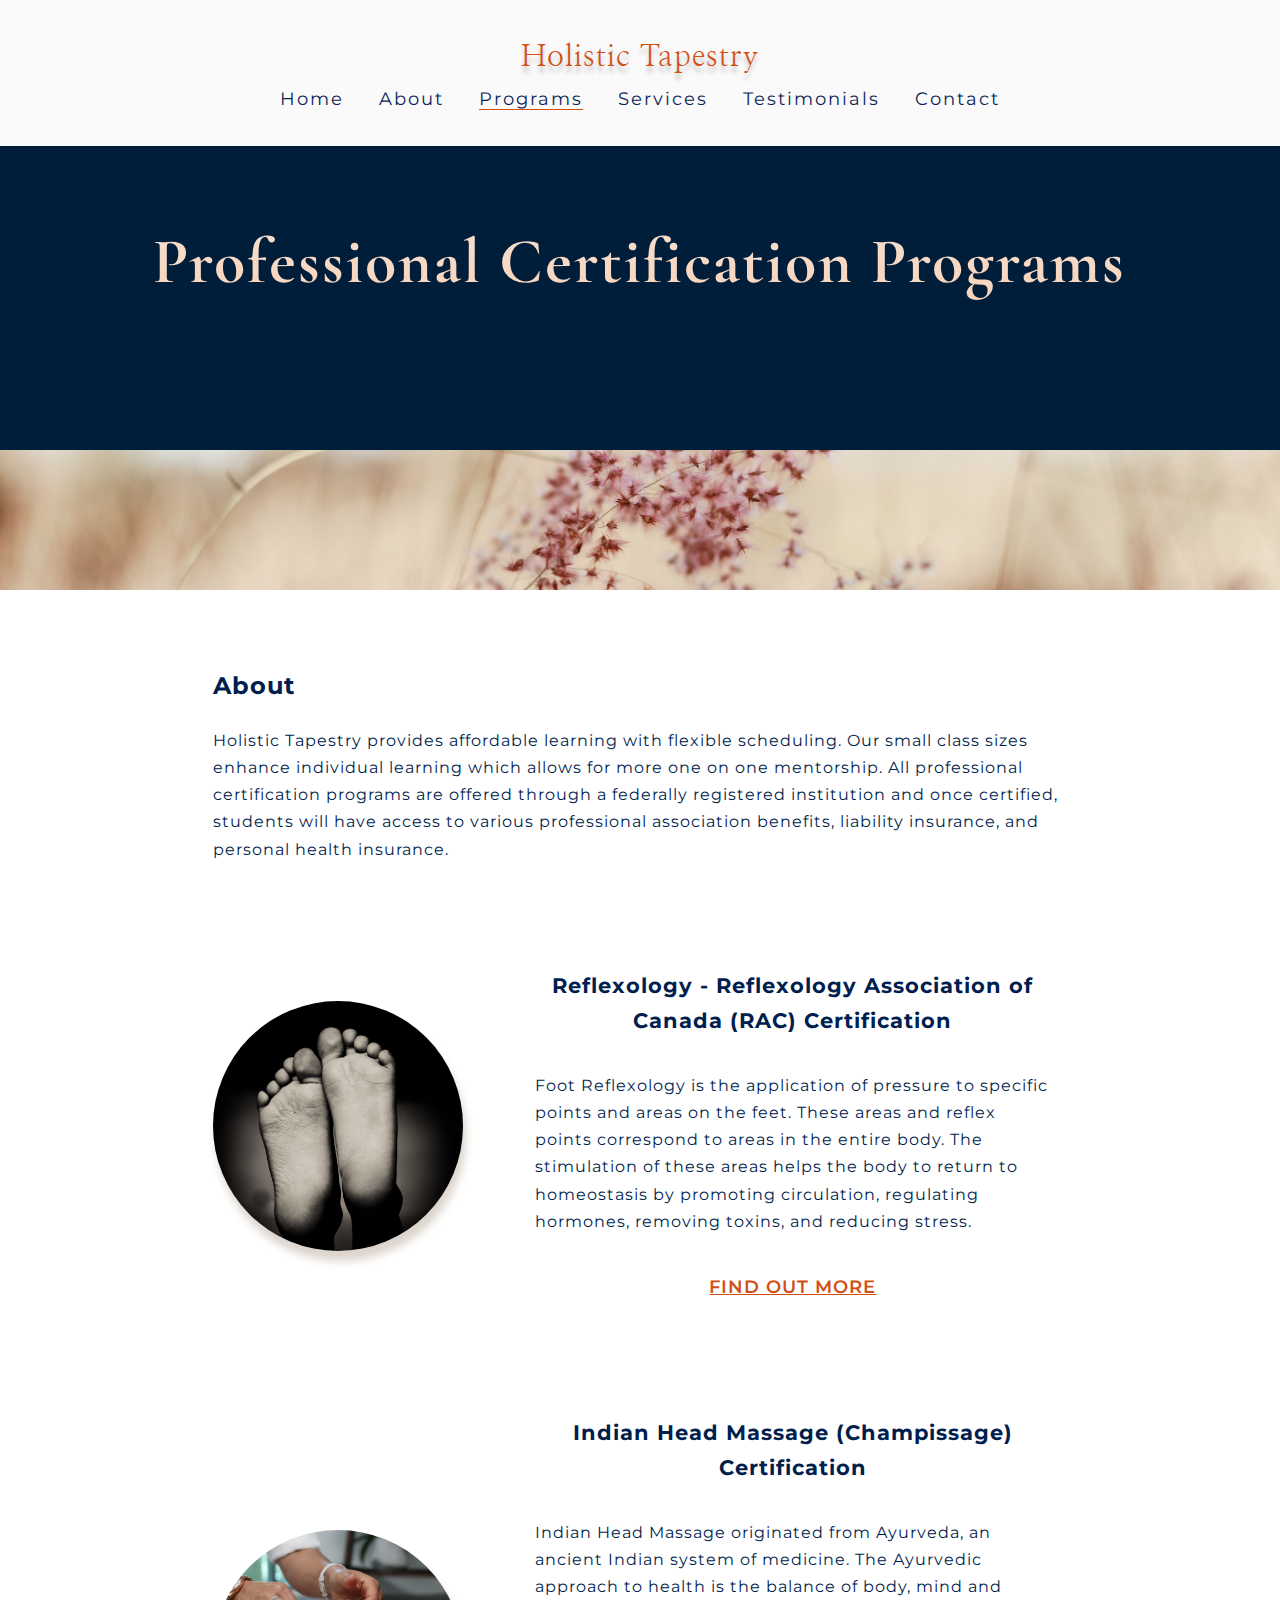
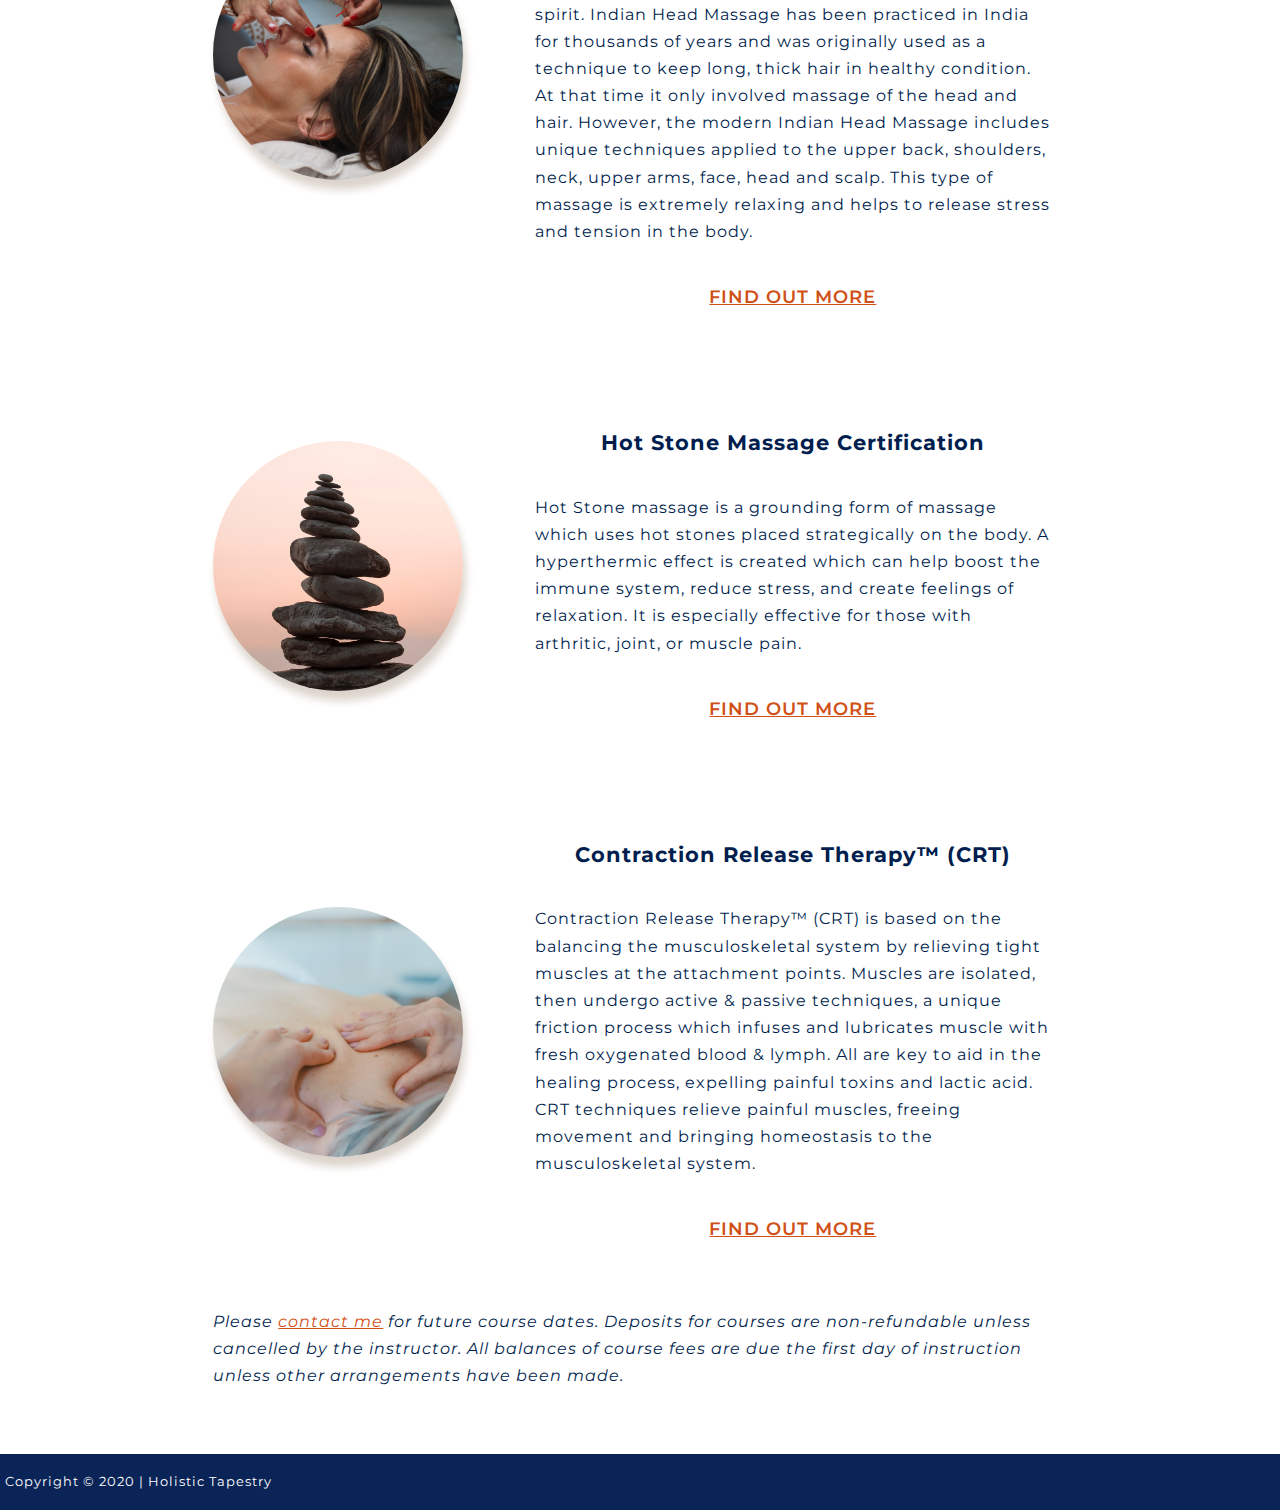
<file: Marilyns-Website-master/programs.html>
<!DOCTYPE html>
<html>
    <head>
        <meta charset="utf-8">
        <meta name="viewport" content="initial-scale=1, maximum-scale=1">
        <title>Holistic Tapestry</title>
        <link href="https://fonts.googleapis.com/css2?family=Cormorant+Garamond:wght@300;400;500;600;700&family=Khula:wght@300;400;600;700&family=Playfair+Display:ital,wght@1,400;1,500;1,600;1,700;1,800;1,900&display=swap" rel="stylesheet">
        <link href="https://fonts.googleapis.com/css2?family=Nanum+Myeongjo&display=swap" rel="stylesheet">
                <link href="https://fonts.googleapis.com/css2?family=Montserrat:ital,wght@0,200;0,300;0,400;0,500;0,600;1,300;1,400&display=swap" rel="stylesheet">

        <link rel="stylesheet" href="style.css">
    </head>
    
    <body>

    <div class="main-grid">

        <header class="header">
           <div class="header-content">
              <p class="logo">Holistic Tapestry</p>
                
              <button aria-label="Open navigation" class="open-nav">&#9776;</button> 
                <nav class="nav">
                    <button aria-label="close navigation" class="close-nav">&times;</button>
                        <ul class="nav-list">
                        <li class="nav-item"><a href="index.html" class="nav-link">Home</a></li>
                        <li class="nav-item"><a href="about.html" class="nav-link">About</a></li>
                        <li class="nav-item"><a href="programs.html" class="nav-link current-page">Programs</a></li>
                        <li class="nav-item"><a href="services.html" class="nav-link">Services</a></li>
                        <li class="nav-item"><a href="testimonials.html" class="nav-link">Testimonials</a></li>
                        <li class="nav-item"><a href="contactus.html" class="nav-link">Contact</a></li>
                    </ul>
                </nav>
            </div>
        </header>
    
        <section class="other-pages">
                <h1 class="other-pages-title">Professional Certification Programs</h1>
        </section>
        
        <section class="image-section">
            <img src="img/amy-humphries-2WHCbvt1msg-unsplash.jpg" class="image-banner image-banner-center">
        </section>
        
    <main>  
        <section class="intro-section-others">
            <h2 class="welcome">About</h2>
            <p class="intro-text-others">Holistic Tapestry provides affordable learning with flexible scheduling.  Our small class sizes enhance individual learning which allows for more one on one mentorship.
                All professional certification programs are offered through a federally registered institution and once certified, students will have access to various professional association benefits, liability insurance, and personal health insurance.</p>
            
            <div class="col col-grid">
                <img src="img/1-cristian-newman-jyyNiSEcCl4-unsplash.jpg" alt="two feet" class="col-image">
                <div class="nested">
                    <h2 class="col-title">Reflexology - Reflexology Association of Canada (RAC) Certification</h2>
                    <p class="col-info"> Foot Reflexology is the application of pressure to specific points and areas on the feet.  These areas and reflex points correspond to areas in the entire body.  The stimulation of these areas helps the body to return to homeostasis by promoting circulation, regulating hormones, removing toxins, and reducing stress.</p>
                <div class="programs-buttons">
                     <a href="reflexology-page.html" class="btn-programs">Find out more</a>
            </div>
            </div>
        </div>
            
            <div class="col col-grid">
                 <img src="img/2-antonika-chanel-RJCslxmvBcs-unsplash.jpg" alt="woman relaxing getting a head massage" class="col-image">
                <div class="nested">
                <h2 class="col-title">Indian Head Massage (Champissage) Certification</h2>
                    <p class="col-info"> Indian Head Massage originated from Ayurveda, an ancient Indian system of medicine.  The Ayurvedic approach to health is the balance of body, mind and spirit.  Indian Head Massage has been practiced in India for thousands of years and was originally used as a technique to keep long, thick hair in healthy condition. At that time it only involved massage of the head and hair. However, the modern Indian Head Massage includes unique techniques applied to the upper back, shoulders, neck, upper arms, face, head and scalp. This type of massage is extremely relaxing and helps to release stress and tension in the body.</p>
                <div class="programs-buttons">
                    <a href="head-massage-page.html" class="btn-programs">Find out more</a>
                   
                </div>
            </div>
         </div>
            
            <div class="col col-grid">
                <img src="img/bekir-donmez-eofm5R5f9Kw-unsplash.jpg" alt="stones stacked on top of eachother" class="col-image">
                <div class="nested">
                    <h2 class="col-title">Hot Stone Massage Certification</h2>
                    <p class="col-info">Hot Stone massage is a grounding form of massage which uses hot stones placed strategically on the body.  A hyperthermic effect is created which can help boost the immune system, reduce stress, and create feelings of relaxation. It is especially effective for those with arthritic, joint, or muscle pain.</p>
                    
                <div class="programs-buttons">
                    <a href="hot-stone-page.html" class="btn-programs">Find out more</a>
                </div>
                </div>
            </div>
        
            
            <div class="col col-grid">
                <img src="img/4-toa-heftiba-hBLf2nvp-Yc-unsplash.jpg" alt="person getting a back massage" class="col-image">
                <div class="nested">
                    <h2 class="col-title">Contraction Release Therapy™ (CRT)</h2>
                    <p class="col-info">Contraction Release Therapy™ (CRT) is based on the balancing the musculoskeletal system by relieving tight muscles at the attachment points.  Muscles are isolated, then undergo active &  passive techniques, a  unique friction process which infuses and lubricates muscle with fresh oxygenated blood & lymph. All are key to aid in the healing process, expelling painful toxins and lactic acid.  CRT techniques relieve painful muscles, freeing movement and  bringing homeostasis to the musculoskeletal system. </p>
                <div class="programs-buttons">
                    <a href="crt-page.html" class="btn-programs">Find out more</a>
                </div>
                </div>
            </div>
        </section>

        <p class="register-info">Please <a href="contactus.html#contact-section" class="registration-contact">contact me</a> for future course dates. Deposits for courses are non-refundable unless cancelled by the instructor. All balances of course fees are due the first day of instruction unless other arrangements have been made.</p>

    </main>  
        
    <footer class="footer">
        <p class="footer-text">Copyright © 2020 | Holistic Tapestry</p>
    </footer>

    </div>

   
        
         <script src="https://cdn.jsdelivr.net/npm/jquery@3.2.1/dist/jquery.min.js"></script>
        <script src="script.js"></script>

    </body>
</html>
</file>
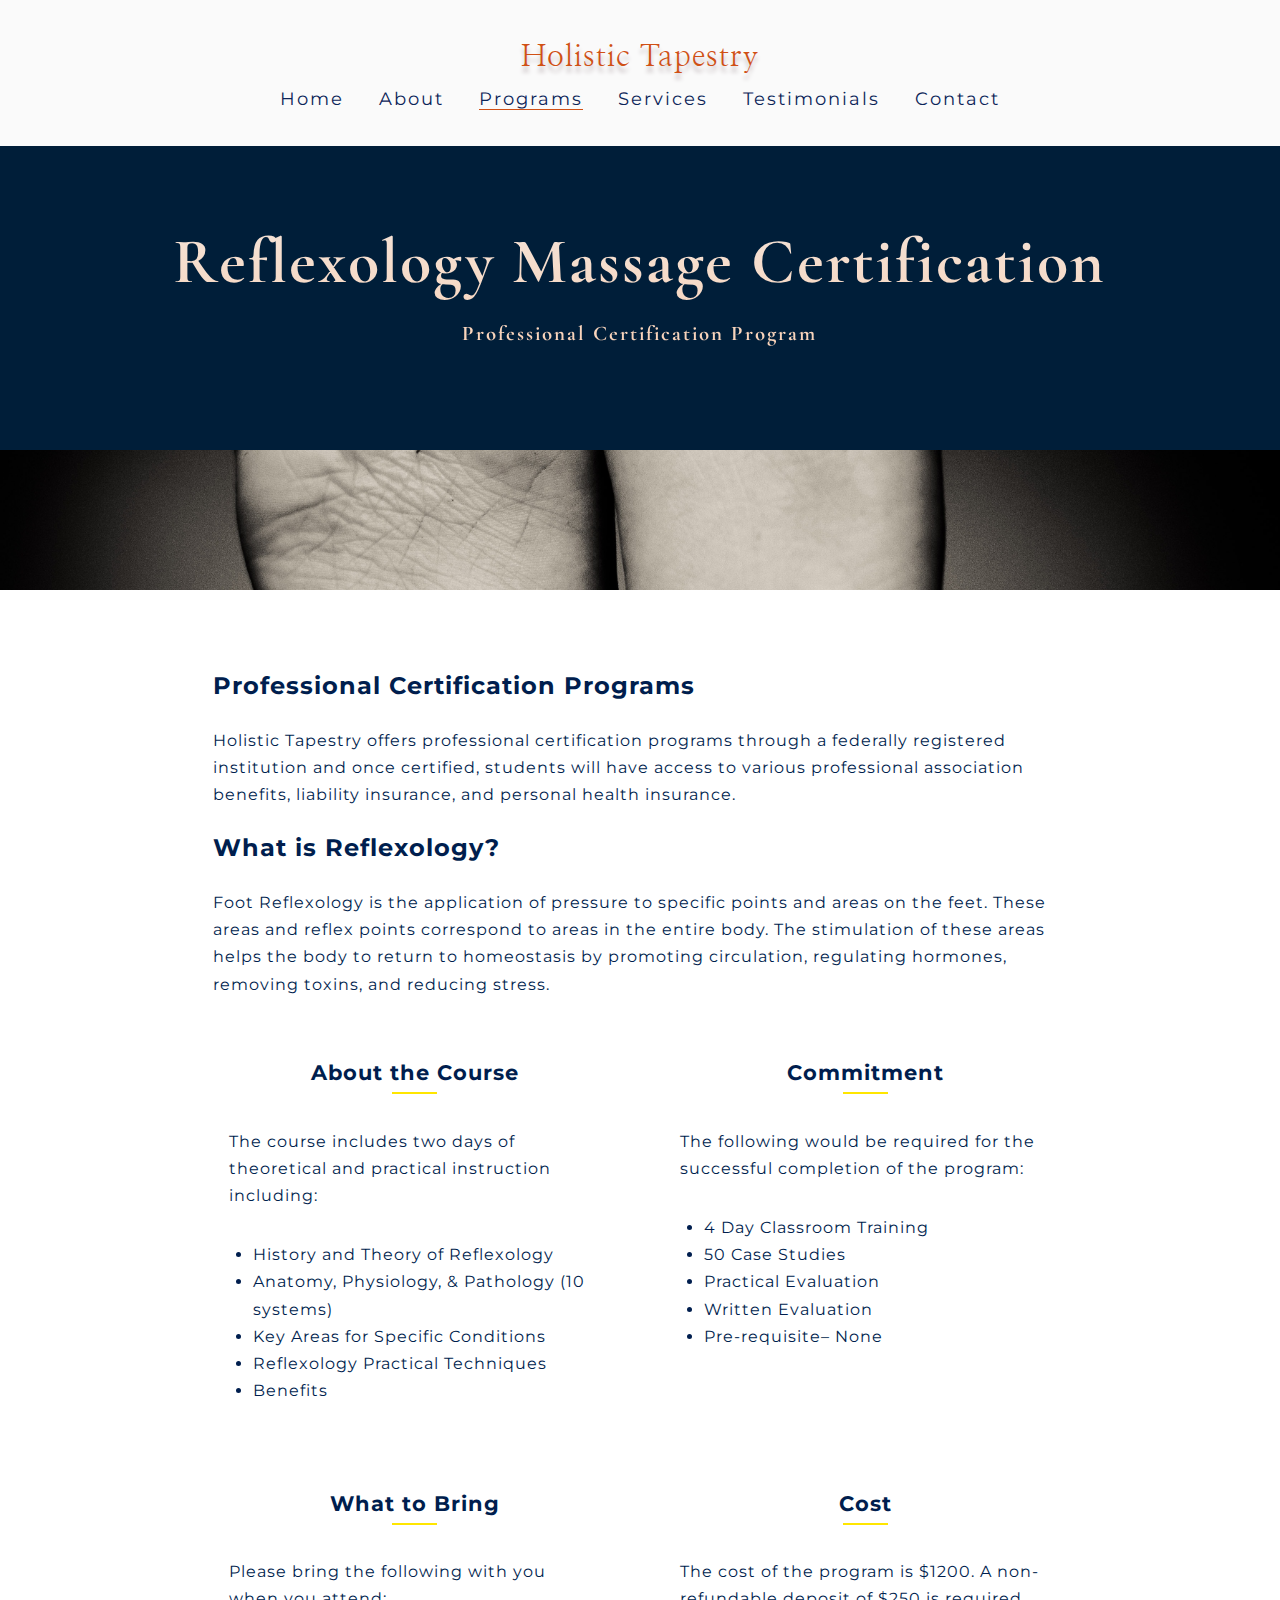
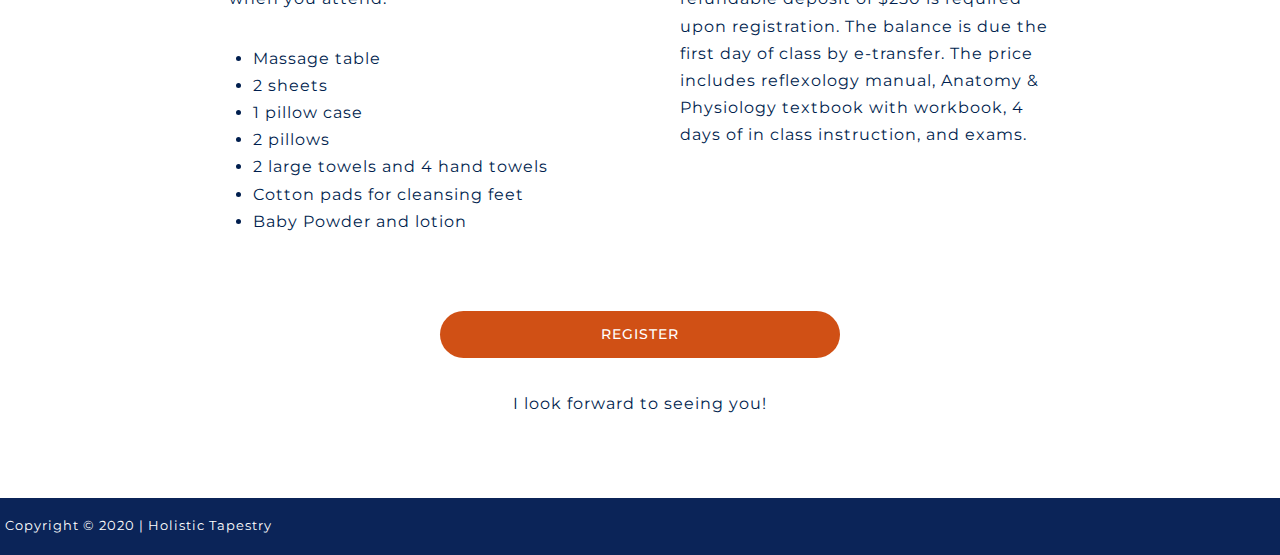
<file: Marilyns-Website-master/reflexology-page.html>
<!DOCTYPE html>
<html>
    <head>
        <meta charset="utf-8">
        <meta name="viewport" content="initial-scale=1, maximum-scale=1">
        <title>Holistic Tapestry</title>
        <link href="https://fonts.googleapis.com/css2?family=Cormorant+Garamond:wght@300;400;500;600;700&family=Khula:wght@300;400;600;700&family=Playfair+Display:ital,wght@1,400;1,500;1,600;1,700;1,800;1,900&display=swap" rel="stylesheet">
        <link href="https://fonts.googleapis.com/css2?family=Nanum+Myeongjo&display=swap" rel="stylesheet">
                <link href="https://fonts.googleapis.com/css2?family=Montserrat:ital,wght@0,200;0,300;0,400;0,500;0,600;1,300;1,400&display=swap" rel="stylesheet">

        <link rel="stylesheet" href="style.css">
    </head>
    
    <body>
        <div class="main-grid">
        
        <header class="header">
            <div class="header-content">
               <p class="logo">Holistic Tapestry</p>
                
              <button aria-label="Open navigation" class="open-nav">&#9776;</button> 
                <nav class="nav">
                    <button aria-label="close navigation" class="close-nav">&times;</button>
                        <ul class="nav-list">
                        <li class="nav-item"><a href="index.html" class="nav-link">Home</a></li>
                        <li class="nav-item"><a href="about.html" class="nav-link">About</a></li>
                        <li class="nav-item"><a href="programs.html" class="nav-link current-page">Programs</a></li>
                        <li class="nav-item"><a href="services.html" class="nav-link">Services</a></li>
                        <li class="nav-item"><a href="testimonials.html" class="nav-link">Testimonials</a></li>
                        <li class="nav-item"><a href="contactus.html" class="nav-link">Contact</a></li>
                    </ul>
                </nav>
            </div>
        </header>
    
        <section class="other-pages">
            <div class="other-pages-info">
                <h1 class="other-pages-title">Reflexology Massage Certification <p class="subtitle-programs">Professional Certification Program</p></h1>
            </div>
        </section>
        
        <section class="image-section">
            <img src="img/1-cristian-newman-jyyNiSEcCl4-unsplash.jpg" class="image-banner image-banner-center">
        </section>
        
    <main>   
        <section class="intro-section-others">
            <h2>Professional Certification Programs</h2>
            <p class="intro-text">Holistic Tapestry offers professional certification programs through a federally registered institution and once certified, students will have access to various professional association benefits, liability insurance, and personal health insurance.</p>
            
              <h2> What is Reflexology?</h2>
            <p class="intro-text">Foot Reflexology is the application of pressure to specific points and areas on the feet.  These areas and reflex points correspond to areas in the entire body.  The stimulation of these areas helps the body to return to homeostasis by promoting circulation, regulating hormones, removing toxins, and reducing stress.</p>
        
    
            
            <div class="col-services-grid">
                <div class="col-1">
                    <h2 class="col-title col-title-line">About the Course</h2>
                    <p class="col-info">The course includes two days of theoretical and practical instruction including:</p> 
            <ul class="list">
                <li class="list-item">History and Theory of Reflexology</li>
                <li class="list-item">Anatomy, Physiology, & Pathology (10 systems)</li>
                <li class="list-item">Key Areas for Specific Conditions</li>
                <li class="list-item">Reflexology Practical Techniques</li>
                <li class="list-item">Benefits</li>
            </ul>
                </div>
                
       
                <div class="col-2">
                <h2 class="col-title col-title-line">Commitment</h2>
                    <p class="col-info">The following would be required for the successful completion of the program:</p> 
            <ul class="list">
                <li class="list-item">4 Day Classroom Training</li>
                <li class="list-item">50 Case Studies</li>
                <li class="list-item">Practical Evaluation</li>
                <li class="list-item">Written Evaluation</li>
                <li class="list-item">Pre-requisite– None</li> 
            </ul>
            </div>
            </div>
            
            
            <div class="col-services-grid">
                <div class="col-1">
                    <h2 class="col-title col-title-line"> What to Bring</h2>
                    <p class="col-info">Please bring the following with you when you attend:</p>
            <ul class="list">
                <li class="list-item">Massage table</li>
                <li class="list-item">2 sheets</li>
                <li class="list-item">1 pillow case</li>
                <li class="list-item">2 pillows</li>
                <li class="list-item">2 large towels and 4 hand towels</li>
                <li class="list-item">Cotton pads for cleansing feet</li>
                <li class="list-item">Baby Powder and lotion</li>
            </ul>
                </div>
            
                <div class="col-2">
                    <h2 class="col-title col-title-line">Cost</h2>
                    <p class="col-info">The cost of the program is $1200. A non-refundable deposit of $250 is required upon registration.  The balance is due the first day of class by e-transfer.  The price includes reflexology manual, Anatomy & Physiology textbook with workbook, 4 days of in class instruction, and exams.</p>
                </div>
            </div>

            <a href="contactus.html#registration-section" class="btn btn-register">Register</a>
            
            <p class="quote">I look forward to seeing you!</p>
        </section>
    </main>
      
            
    
        <footer class="footer">
            <p class="footer-text">Copyright © 2020 | Holistic Tapestry</p>
        </footer>
        
         <script src="https://cdn.jsdelivr.net/npm/jquery@3.2.1/dist/jquery.min.js"></script>
        <script src="script.js"></script>
    </body>
</html>
</file>
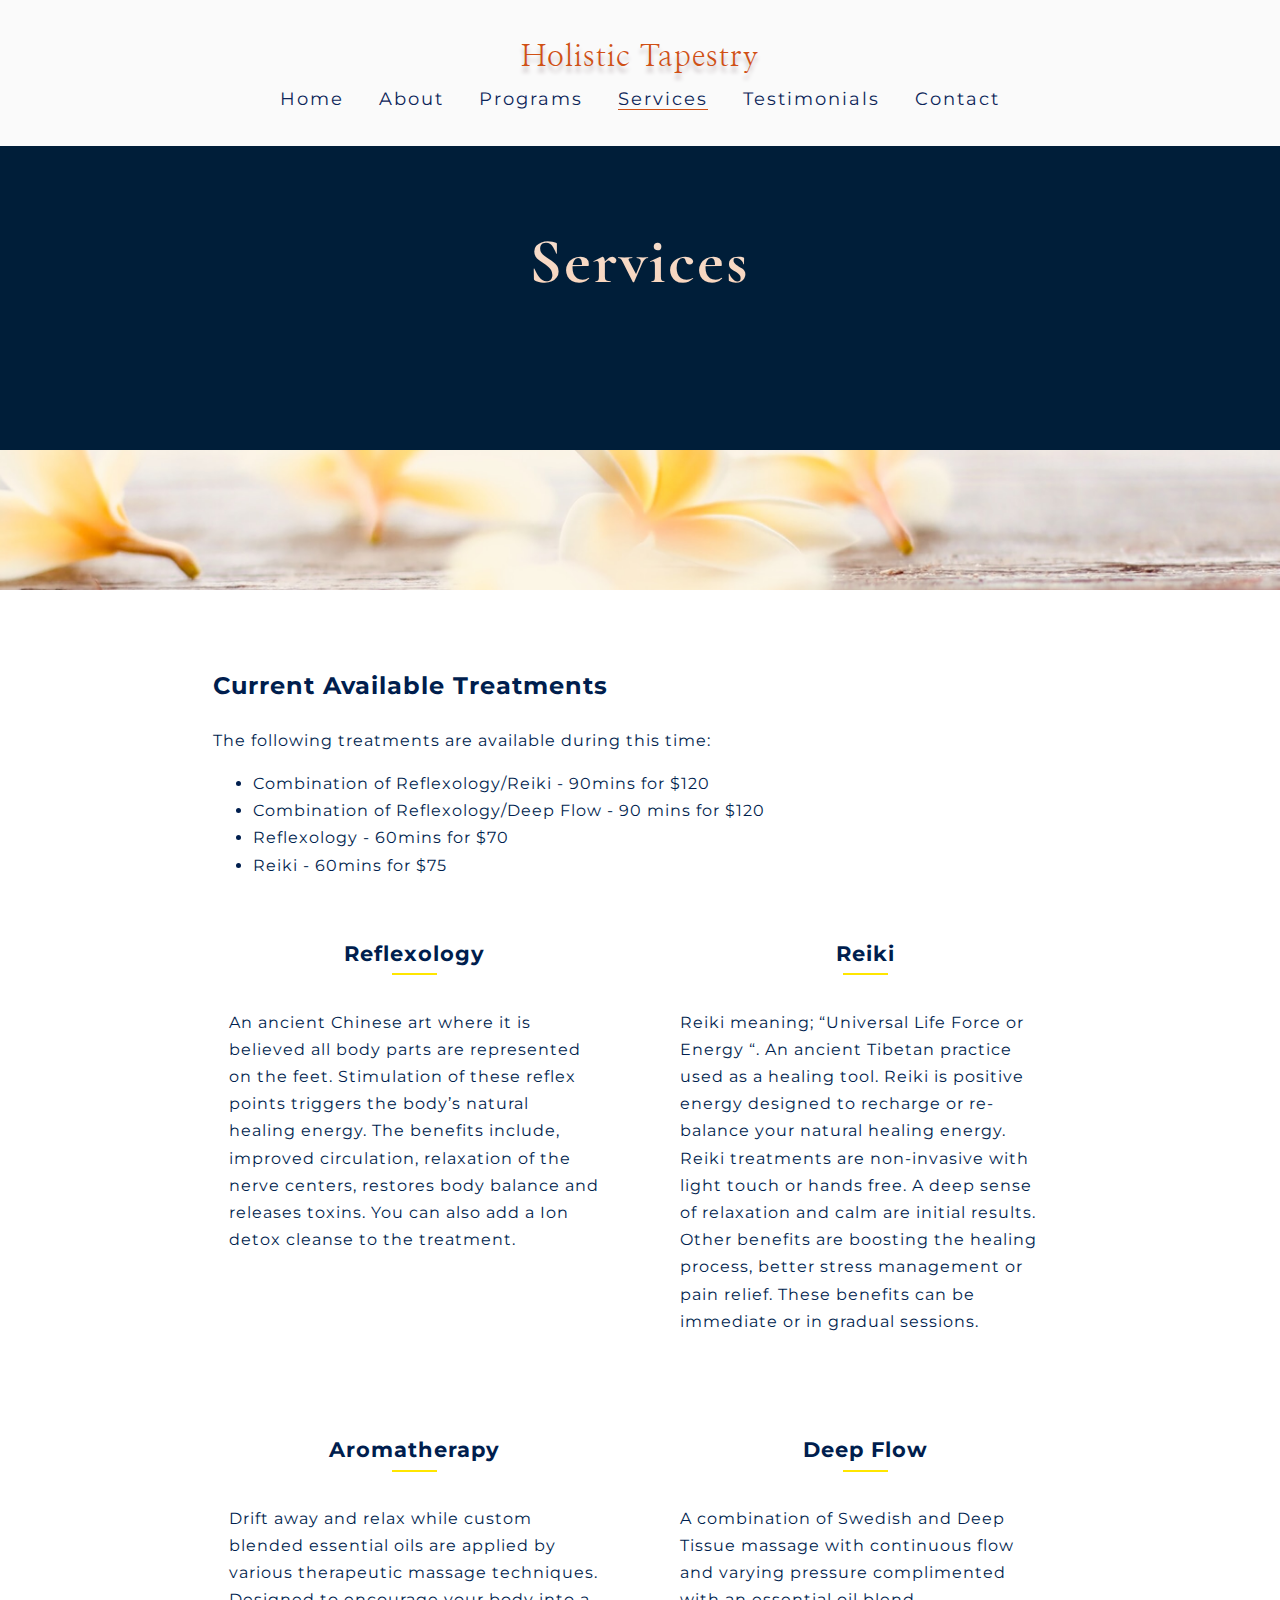
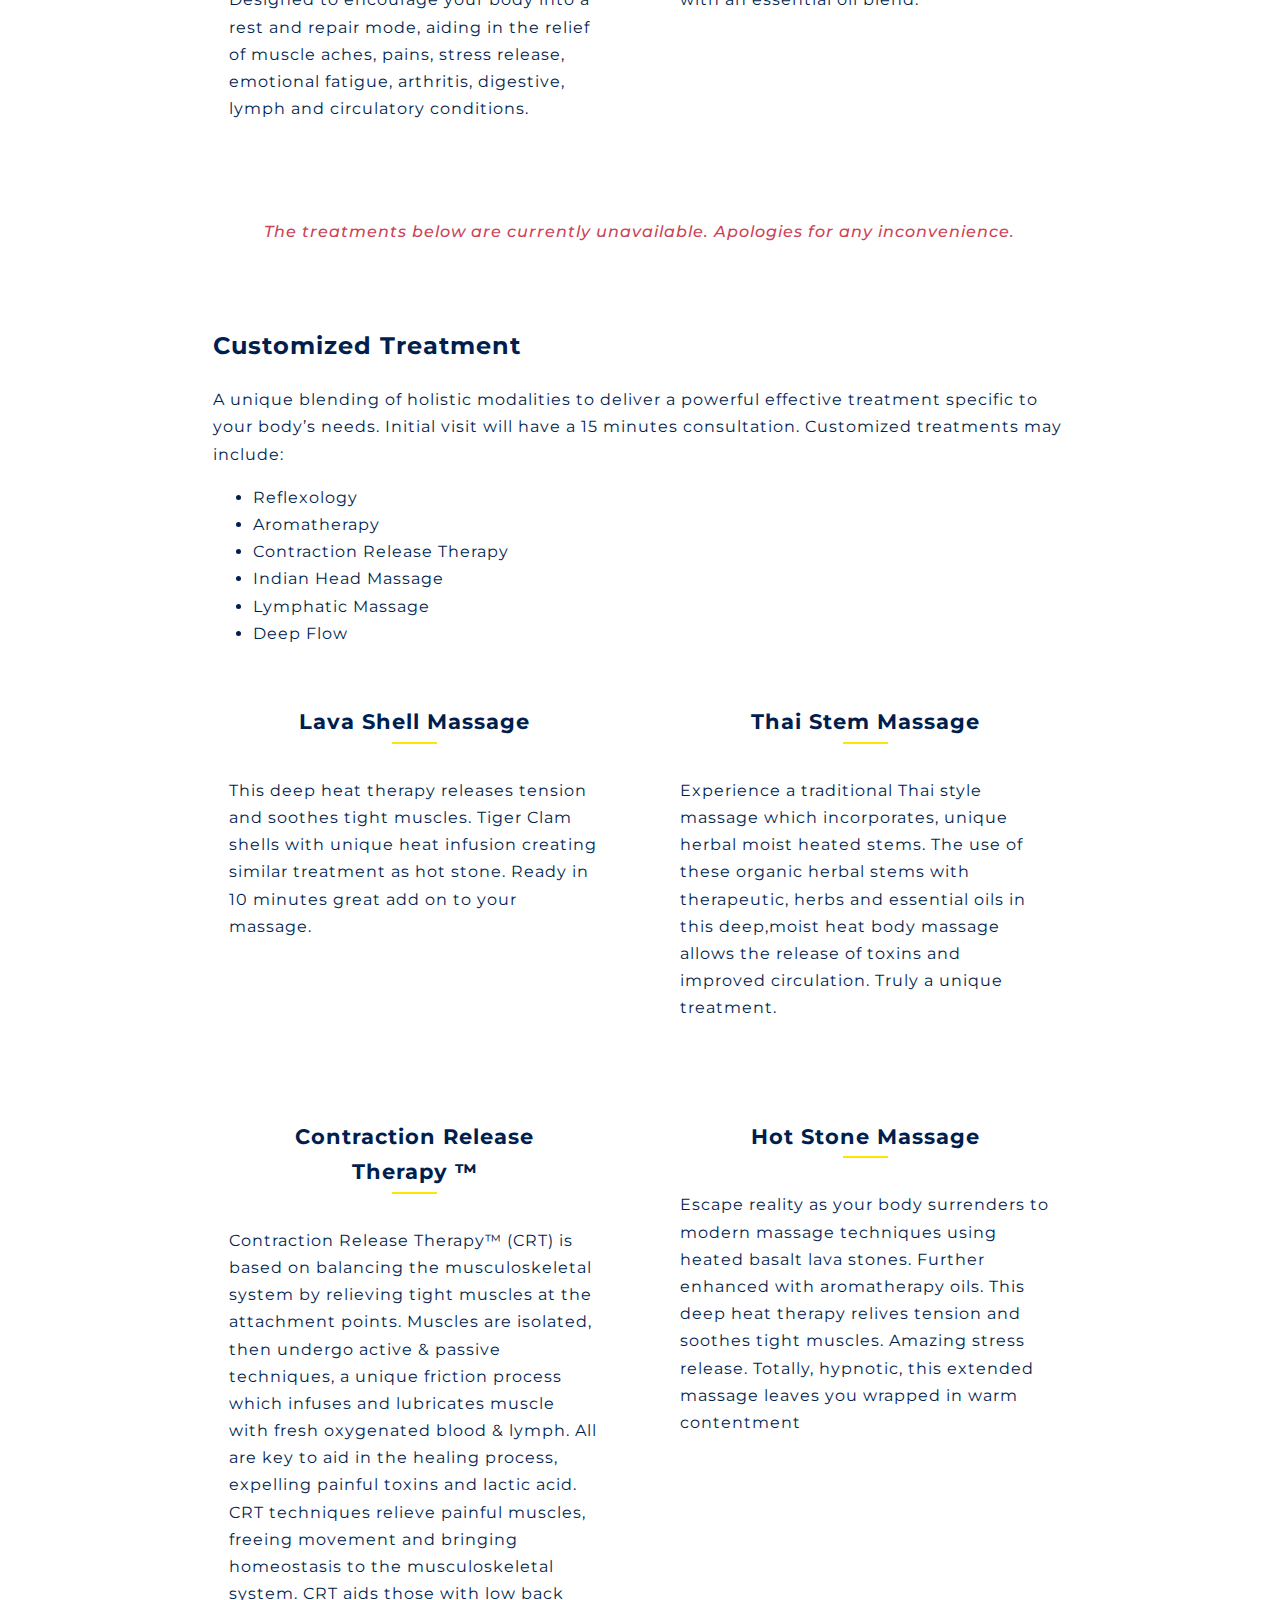
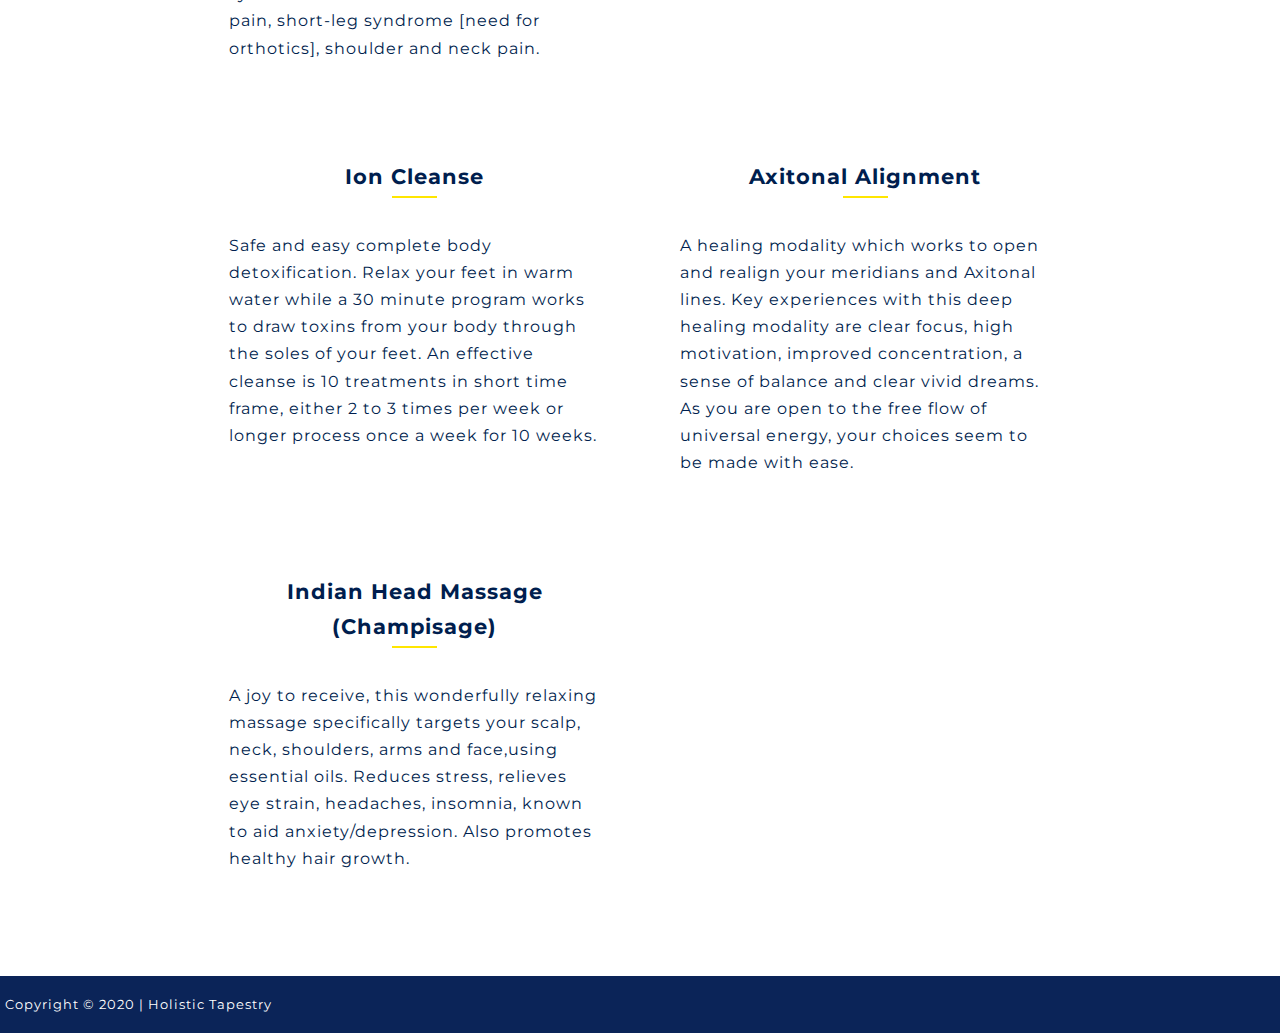
<file: Marilyns-Website-master/services.html>
<!DOCTYPE html>
<html>
    <head>
        <meta charset="utf-8">
        <meta name="viewport" content="initial-scale=1, maximum-scale=1">
        <title>Holistic Tapestry</title>
        <link href="https://fonts.googleapis.com/css2?family=Cormorant+Garamond:wght@300;400;500;600;700&family=Khula:wght@300;400;600;700&family=Playfair+Display:ital,wght@1,400;1,500;1,600;1,700;1,800;1,900&display=swap" rel="stylesheet">
        <link href="https://fonts.googleapis.com/css2?family=Nanum+Myeongjo&display=swap" rel="stylesheet">
        <link href="https://fonts.googleapis.com/css2?family=Montserrat:ital,wght@0,200;0,300;0,400;0,500;0,600;1,300;1,400&display=swap" rel="stylesheet">

        <link rel="stylesheet" href="style.css">
    </head>
    
    <body>

        <div class="main-grid">
        <header class="header">
            <div class="header-content">
              <p class="logo">Holistic Tapestry</p>
    
              <button aria-label="Open navigation" class="open-nav">&#9776;</button> 
                <nav class="nav">
                    <button aria-label="close navigation" class="close-nav">&times;</button>
                        <ul class="nav-list">
                        <li class="nav-item"><a href="index.html" class="nav-link">Home</a></li>
                        <li class="nav-item"><a href="about.html" class="nav-link">About</a></li>
                        <li class="nav-item"><a href="programs.html" class="nav-link">Programs</a></li>
                        <li class="nav-item"><a href="services.html" class="nav-link current-page">Services</a></li>
                        <li class="nav-item"><a href="testimonials.html" class="nav-link">Testimonials</a></li>
                        <li class="nav-item"><a href="contactus.html" class="nav-link">Contact</a></li>
                    </ul>
                </nav>
            </div>
        </header>
    
        <section class="other-pages">
                <h1 class="other-pages-title">Services</h1>
        </section>
        
        <section class="image-section">
            <img src="img/chelsea-audibert-lDEW4qMiizc-unsplash.jpg" class="image-banner image-banner-center">
        </section>
        
    <main>
        <section class="intro-section-others">
             <h2>Current Available Treatments</h2>
            <p class="intro-text">The following treatments are available during this time:</p> 
             <ul class="services-list">
                <li class="services-list-item">Combination of Reflexology/Reiki - 90mins for $120</li>
                <li class="services-list-item">Combination of Reflexology/Deep Flow - 90 mins for $120</li>
                <li class="services-list-item">Reflexology - 60mins for $70</li>
                <li class="services-list-item">Reiki - 60mins for $75</li>
            </ul>
            
               <div class="col-services-grid">
                <div class="col-1">
                    <h2 class="col-title col-title-line">Reflexology</h2>
                    <p class="col-info">An ancient Chinese art where it is believed all body parts are represented on the feet.  Stimulation of these reflex points triggers the body’s natural healing energy. The benefits include, improved circulation, relaxation of the nerve centers, restores body balance and releases toxins. You can also add a Ion detox cleanse to the treatment.</p>
                </div>
                   
                       <div class="col-2">
                    <h2 class="col-title col-title-line">Reiki</h2>
                    <p class="col-info">Reiki meaning; “Universal Life Force or Energy “. An ancient Tibetan practice used as a healing tool. Reiki is positive energy designed to recharge or re-balance your natural healing energy. Reiki treatments are non-invasive with light touch or hands free. A deep sense of relaxation and calm are initial results. Other benefits are boosting the healing process, better stress management or pain relief. These benefits can be immediate or in gradual sessions.</p>
                </div>
            </div>
            
            
            <div class="col-services-grid">
                <div class="col-1">
                    <h2 class="col-title col-title-line">Aromatherapy</h2>
                    <p class="col-info">Drift away and relax while custom blended essential oils are applied by various therapeutic massage techniques. Designed to encourage your body into a rest and repair mode, aiding in the relief of muscle aches, pains, stress release, emotional fatigue, arthritis, digestive, lymph and circulatory conditions.</p>
                </div>
                
                <div class="col-2">
                    <h2 class="col-title col-title-line">Deep Flow</h2>
                    <p class="col-info">A combination of Swedish and Deep Tissue massage with continuous flow and varying pressure complimented with an essential oil blend.</p>
                </div>
            </div>         
            
    
             <p class="statement statement-services">The treatments below are currently unavailable. Apologies for any inconvenience.</p>
            
            <h2>Customized Treatment</h2>
            <p class="intro-text">A unique blending of holistic modalities to deliver a powerful effective treatment specific to your body’s needs. Initial visit will have a 15 minutes consultation. Customized treatments may include:</p>
            <ul class="services-list">
                <li class="services-list-item">Reflexology</li>
                <li class="services-list-item">Aromatherapy</li>
                <li class="services-list-item">Contraction Release Therapy</li>
                <li class="services-list-item">Indian Head Massage</li>
                <li class="services-list-item">Lymphatic Massage</li>
                <li class="services-list-item">Deep Flow</li>
            </ul>
    
            
              <div class="col-services-grid">
                  <div class="col-1">
                    <h2 class="col-title col-title-line">Lava Shell Massage</h2>
                    <p class="col-info">This deep heat therapy releases tension and soothes tight muscles. Tiger Clam shells with unique heat infusion creating similar treatment as hot stone. Ready in 10 minutes great add on to your massage.</p>
                  </div>
                  
             <div class="col-2">
                    <h2 class="col-title col-title-line">Thai Stem Massage</h2>
                    <p class="col-info">Experience a traditional Thai style massage which incorporates, unique herbal moist heated stems.  The use of these organic herbal stems with therapeutic, herbs and essential oils in this deep,moist  heat body massage allows the release of toxins and improved circulation. Truly a unique treatment.</p>
                </div>
            </div>
            
            <div class="col-services-grid">
                <div class="col-1">
                    <h2 class="col-title col-title-line">Contraction Release Therapy ™</h2>
                    <p class="col-info">Contraction Release Therapy™  (CRT) is based on balancing the musculoskeletal system by relieving tight muscles at the attachment points.  Muscles are isolated, then undergo active &  passive techniques, a  unique friction process which infuses and lubricates muscle with fresh oxygenated blood & lymph. All are key to aid in the healing process, expelling painful toxins and lactic acid.  CRT techniques relieve painful muscles, freeing movement and  bringing homeostasis to the musculoskeletal system. CRT aids those with low back pain, short-leg syndrome [need for orthotics], shoulder and neck pain.</p>
                </div>
                
                   <div class="col-2">
                <h2 class="col-title col-title-line">Hot Stone Massage</h2>
                    <p class="col-info">Escape reality as your body surrenders to modern massage techniques using heated basalt lava stones.  Further enhanced with aromatherapy oils.  This deep heat therapy relives tension and soothes tight muscles.  Amazing stress release.  Totally, hypnotic, this extended massage leaves you wrapped in warm contentment</p>
                </div>
            </div>
            
             
            
              <div class="col-services-grid">
                 <div class="col-1">
                    <h2 class="col-title col-title-line">Ion Cleanse</h2>
                    <p class="col-info">Safe and easy complete body detoxification. Relax your feet in warm water while a 30 minute program works to draw toxins from your body through the soles of your feet. An effective cleanse is 10 treatments in short time frame, either 2 to 3 times per week or longer process once a week for 10 weeks.</p>
                </div>
            
               
             <div class="col-2">
                    <h2 class="col-title col-title-line">Axitonal Alignment</h2>
                    <p class="col-info">A healing modality which works to open and realign your meridians and Axitonal lines.  Key experiences with this deep healing modality are clear focus, high motivation, improved concentration, a sense of balance and clear vivid dreams.  As you are open to the free flow of universal energy, your choices seem to be made with ease.</p>
                </div>
             </div>
            
              <div class="col-services-grid">
                 <div class="col-1">
                    <h2 class="col-title col-title-line">Indian Head Massage (Champisage)</h2>
                    <p class="col-info">A joy to receive, this wonderfully relaxing massage specifically targets your scalp, neck, shoulders, arms and face,using essential oils. Reduces stress, relieves eye strain, headaches, insomnia, known to aid anxiety/depression. Also promotes healthy hair growth.</p>
             </div>
            </div>
                </section>
    </main>
            
    
        <footer class="footer">
            <p class="footer-text">Copyright © 2020 | Holistic Tapestry</p>
        </footer>

        </div>
        
         <script src="https://cdn.jsdelivr.net/npm/jquery@3.2.1/dist/jquery.min.js"></script>
        <script src="script.js"></script>
    </body>
</html>
</file>
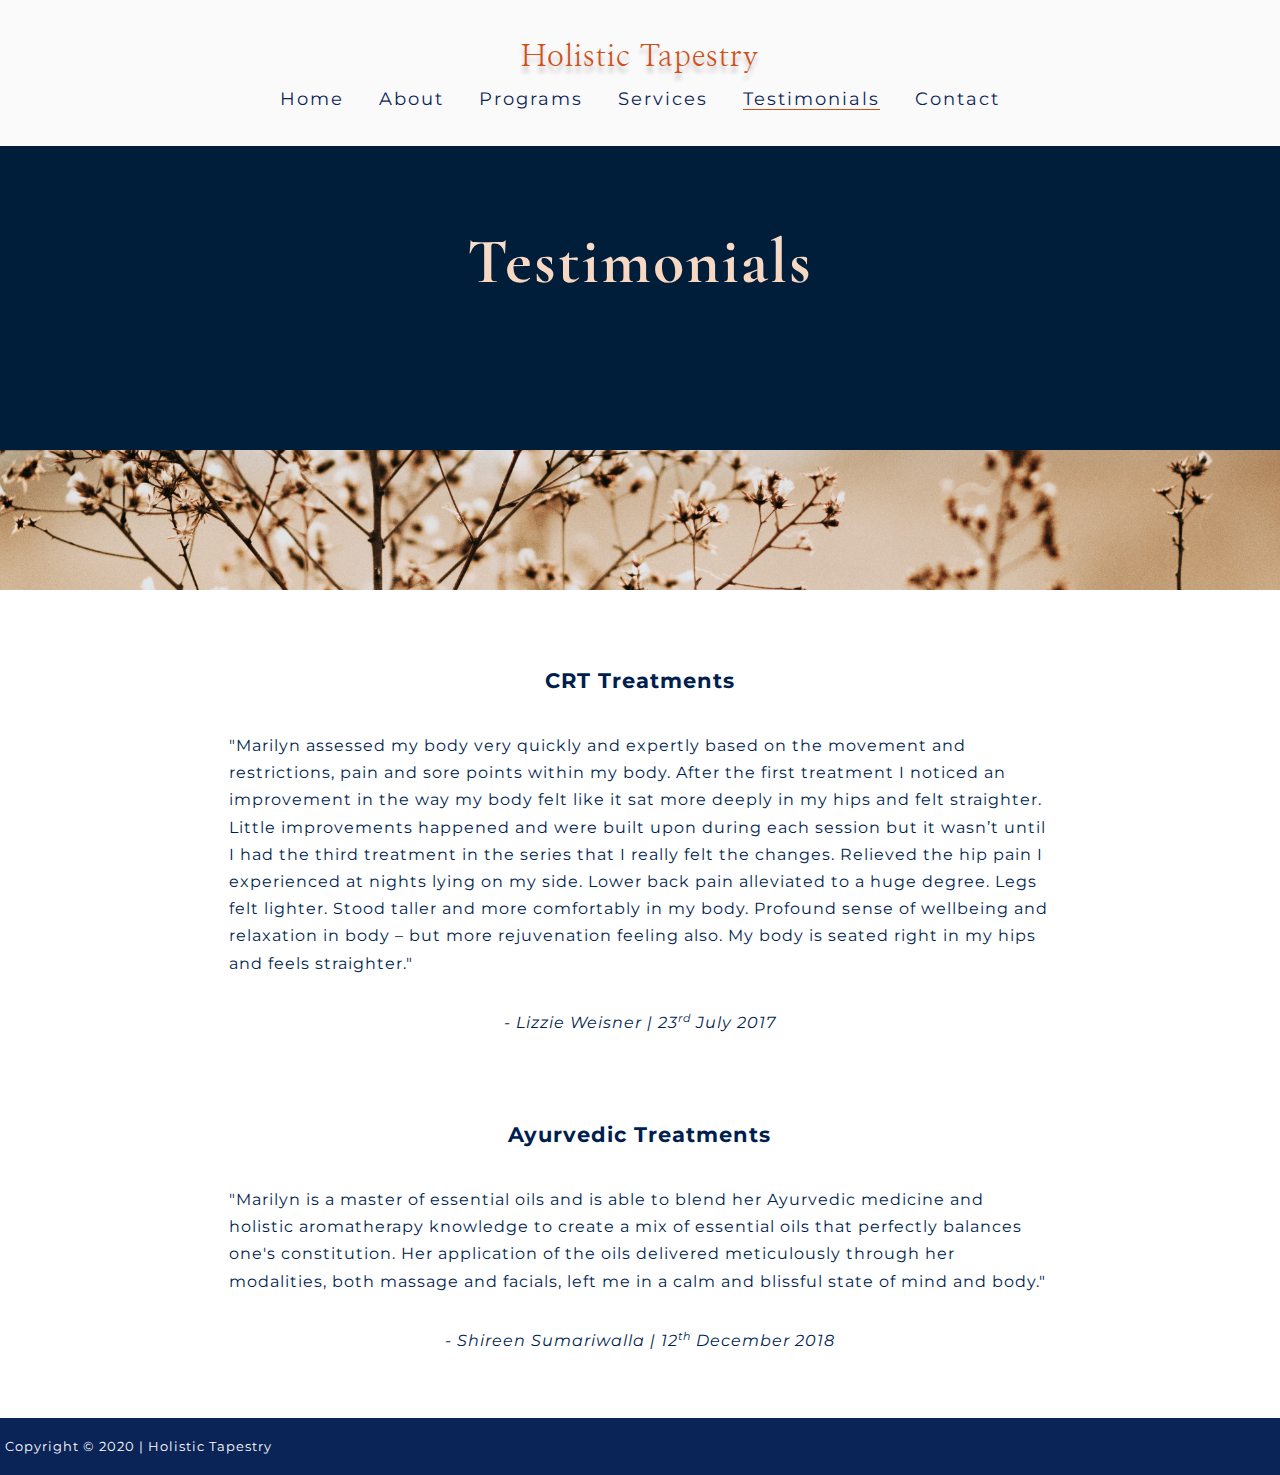
<file: Marilyns-Website-master/testimonials.html>
<!DOCTYPE html>
<html>
    <head>
        <meta charset="utf-8">
        <meta name="viewport" content="initial-scale=1, maximum-scale=1">
        <title>Holistic Tapestry</title>
        <link href="https://fonts.googleapis.com/css2?family=Cormorant+Garamond:wght@300;400;500;600;700&family=Khula:wght@300;400;600;700&family=Playfair+Display:ital,wght@1,400;1,500;1,600;1,700;1,800;1,900&display=swap" rel="stylesheet">
        <link href="https://fonts.googleapis.com/css2?family=Nanum+Myeongjo&display=swap" rel="stylesheet">
        <link href="https://fonts.googleapis.com/css2?family=Montserrat:ital,wght@0,200;0,300;0,400;0,500;0,600;1,300;1,400&display=swap" rel="stylesheet">
                                                                                                      
       <link rel="stylesheet" href="style.css">
       </head>
    
    <body>
        <div class="main-grid">

        <header class="header">
            <div class="header-content">
              <p class="logo">Holistic Tapestry</p>
                
              <button aria-label="Open navigation" class="open-nav">&#9776;</button> 
                <nav class="nav">
                    <button aria-label="close navigation" class="close-nav">&times;</button>
                        <ul class="nav-list">
                        <li class="nav-item"><a href="index.html" class="nav-link">Home</a></li>
                        <li class="nav-item"><a href="about.html" class="nav-link">About</a></li>
                        <li class="nav-item"><a href="programs.html" class="nav-link">Programs</a></li>
                        <li class="nav-item"><a href="services.html" class="nav-link">Services</a></li>
                        <li class="nav-item"><a href="testimonials.html" class="nav-link current-page">Testimonials</a></li>
                        <li class="nav-item"><a href="contactus.html" class="nav-link">Contact</a></li>
                    </ul>
                </nav>
            </div>
        </header>
    
        <section class="other-pages">
            <div class="other-pages-info">
                <h1 class="other-pages-title">Testimonials</h1>
            </div>
        </section>
        
          
        <section class="image-section">
            <img src="img/bruno-cervera-90DYNCxoKu8-unsplash.jpg" class="image-banner image-banner-center">
        </section>
        
       <main>
        <section class="intro-section-others">
            <div class="testimonials">
                    <h2 class="col-title">CRT Treatments</h2>
                    <p class="col-info">"Marilyn assessed my body very quickly and expertly based on the movement and restrictions, pain and sore points within my body. After the first treatment I noticed an improvement in the way my body felt like it sat more deeply in my hips and felt straighter.  Little improvements happened and were built upon during each session but it wasn’t until I had the third treatment in the series that I really felt the changes. Relieved the hip pain I experienced at nights lying on my side. Lower back pain alleviated to a huge degree. Legs felt lighter. Stood taller and more comfortably in my body. Profound sense of wellbeing and relaxation in body – but more rejuvenation feeling also. My body is seated right in my hips and feels straighter."</p><p class="testimonial-name"> - Lizzie Weisner | 23<span class="ordinal">rd</span> July 2017</p>
            </div>
            
            <div class="testimonials">
                    <h2 class="col-title"> Ayurvedic Treatments</h2>
                     <p class="col-info">"Marilyn is a master of essential oils and is able to blend her Ayurvedic medicine and holistic aromatherapy knowledge to create a mix of essential oils that perfectly balances one's constitution. Her application of the oils delivered meticulously through her modalities, both massage and facials, left me in a calm and blissful state of mind and body."</p><p class="testimonial-name"> - Shireen Sumariwalla | 12<span class="ordinal">th</span> December 2018</p>
            </div>
         </section>
        </main>
  
        
            
    
        <footer class="footer">
            <p class="footer-text">Copyright © 2020 | Holistic Tapestry</p>
        </footer>

    </div>
        
        <script src="script.js"></script>
    </body>
</html>
</file>
<file: Marilyns-Website-master/style.css>
/*
.slide-content .scroller {
    width:1024px;
}
*/

* {
  box-sizing: border-box;
  /* border: 1px solid #f00 !important; */
}

body {
  margin: 0;
  font-family: 'Montserrat', sans-serif;
  font-size: 1rem;
  font-weight: 400;
  letter-spacing: 1px;
  color: #001e4e;
  line-height: 1.7;
}

main {
  padding: 3em;
}

img {
  width: 100%;
  height: auto;
}

small {
  visibility: hidden;
}

.form-control.error small {
  visibility: visible;
  color: red;
  margin-bottom: 1.5em;
}

.form-control.error input {
  border-color: red;
}

.form-control.success input {
  border-color: green;
}

/*================== */
/*    TYPOGRAPHY    */
/**=================*/

h1 {
  font-family: 'Cormorant Garamond', serif;
}

.home-title {
  line-height: normal;
  margin: 0;
  font-size: 5.5rem;
  background: -webkit-linear-gradient(#eee, #ffc49c);
  -webkit-background-clip: text;
  -webkit-text-fill-color: transparent;
}

.subtitle {
  font-family: 'Montserrat', sans-serif;
  text-transform: capitalize;
  font-size: 1rem;
  margin: 0 auto 2.5em;
}

.subtitle-programs {
  font-size: 1rem;
}

.subtitle-about {
  margin: 0;
  padding: 0;
}

.testimonial-name {
  font-style: italic;
  text-align: center;
}

.ordinal {
  font-size: 0.7em;
  vertical-align: super;
}

.logo {
  font-family: 'Nanum Myeongjo', serif;
  font-size: 1.3rem;
  font-weight: 600;
  color: #d05015;
  max-width: 100px;
  margin: 0;
  padding-top: 0.6em;
  text-shadow: 0px 6px 3px #c7bec1;
}

.statement {
  font-family: 'Montserrat', sans-serif;
  text-align: center;
  font-style: italic;
  font-weight: 500;
  color: #d05015;
}

.statement-services {
  color: #cc4354;
  margin: 2.5em 0 5em 0;
}

.welcome {
  font-weight: 700;
}

.quote {
  text-align: center;
  margin-bottom: 3em;
}

.empty {
  background-color: #f2f1f1;
  margin: 0;
}

/*================= */
/*   LAYOUT         */
/*==================*/

/*================= */
/*   Navigation     */
/*==================*/

.header {
  max-width: 100vw;
  background: #fafafa;
  position: absolute;
  width: 100%;
}

.header-content {
  display: flex;
  padding: 1.2em;
  margin: 0;
  max-width: 100vw;
}

.nav {
  position: fixed;
  background: #001e39;
  width: 100%;
  top: 0;
  right: 0;
  bottom: 0;
  left: 100%;
  transform: translate(100);
  transition: transform 250ms;
}

.navigation-open {
  transform: translateX(-100%);
}

/* === Hamburger Menu === */

.close-nav,
.open-nav {
  border: 0;
  background: 0;
  color: #dcd4cc;
  cursor: pointer;
  padding: 0.5em;
}

.close-nav {
  font-weight: 600;
  font-size: 2rem;
  position: absolute;
}

.open-nav {
  font-size: 1.5em;
  font-weight: bolder;
  color: #0b2458;
  margin-left: auto;
  padding: 0.8em;
}

/*---------------------------*/

.nav-list {
  display: flex;
  list-style: none;
  margin: 0;
  padding: 0;
  height: 100%;
  justify-content: space-around;
  align-items: center;
  flex-direction: column;
}

.nav-link {
  /*    font-family: 'Montserrat', sans-serif;*/
  color: #dcd4cc;
  width: 200px;
  text-decoration: none;
  text-transform: uppercase;
  transition: 250ms;
}

.nav-link:hover,
.nav-link:focus {
  color: #d05015;
}

.current-page {
  border-bottom: 0.1em solid #d05015;
  transition: 250ms;
}

/*================= */
/*      HERO        */
/*==================*/

.hero {
  background-image: url(img/christin-hume-0MoF-Fe0w0A-unsplash.jpg);
  background-color: #001e39;
  background-blend-mode: lighten;
  background-size: cover;
  padding: 10em 0;
  height: 100vh;
  max-width: 100vw;
}

.hero-info {
  padding-top: 4em;
  text-align: center;
  color: #fff;
}

/*====================== */
/*   OTHER-PAGES-LAYOUT */
/*=====================*/

.other-pages {
  background: #001e39;
  height: 75vh;
  padding-top: 8em;
}

.other-pages-title {
  font-size: 3rem;
  letter-spacing: 2px;
  line-height: 1.2;
  text-align: center;
  padding: 1em 0.5em;
  background: -webkit-linear-gradient(#eee, #ffc49c);
  -webkit-background-clip: text;
  -webkit-text-fill-color: transparent;
}

.image-banner {
  height: 100px;
  object-fit: cover;
  object-position: bottom;
}

.image-banner-center {
  object-position: center;
}

.testimonials:first-child {
  padding-bottom: 3em;
}

/*================= */
/*   COL            */
/*==================*/

.col {
  padding: 3em 0;
}

.col-testimonials > * {
  grid-column: 2;
}

.col-1,
.col-2 {
  padding: 1.5em 0;
}

.col-title {
  text-align: center;
}

.col-title-line::after {
  content: '';
  display: block;
  width: 45px;
  height: 2px;
  background: #ffe600;
  justify-self: center;
  margin: 0 auto;
  margin-top: 0.1em;
}

.col-image {
  display: block;
  margin: 0 auto 2em;
  height: 240px;
  width: 240px;
  object-fit: cover;
  border-radius: 50%;
  box-shadow: 3px 10px 8px #dcd4cc;
}

/* -- Contact page -- */

.column {
  display: flex;
  padding: 2em 2em;
}

.icons {
  font-size: 2em;
  color: #001e39;
  grid-column: 1;
  margin: auto 0;
}

.contact-text,
.contact-info,
.contact-number {
  margin: 0.3em 0;
  white-space: nowrap;
}

/*================= */
/* INTRO SECTION    */
/*==================*/

.intro-text-others {
  margin-bottom: 2.5em;
}

/*==================== */
/*FIND OUT MORE  SECTION  */
/*====================*/

.find-out-more {
  background: #fafafa;
  padding: 1.5em 0 3em;
}

.cta {
  display: flex;
  flex-direction: column;
  align-items: center;
}

.cta:first-of-type {
  margin-bottom: 1.2em;
}

.info-text {
  font-size: 1.4em;
  font-weight: 500;
  text-transform: capitalize;
  margin-bottom: 0.5em;
}

/*================= */
/*     BUTTONS      */
/*==================*/

.btn {
  font-size: 0.9rem;
  font-weight: 500;
  background: #d05015;
  color: #fff;
  padding: 0.8em 1.5em;
  min-width: 200px;
  text-decoration: none;
  text-transform: uppercase;
  border-radius: 50px;
  border: 0;
  cursor: pointer;
  transition: 250ms;
  outline: none;
  text-align: center;
}

.btn:hover,
.btn:focus {
  opacity: 0.8;
}

.btn-programs {
  color: #d05015;
  font-weight: 600;
  font-size: 1.1rem;
  text-transform: uppercase;
}

.programs-buttons {
  display: flex;
  justify-content: center;
  margin-top: 1.3em;
}

.btn-register {
  display: flex;
  justify-content: center;
  margin: 0 auto;
  max-width: 400px;
  margin-top: 2.5em;
}

.register-info {
  font-style: italic;
}

.registration-contact {
  color: #d05015;
}

.btn-home {
  font-size: 1rem;
}

#submit {
  display: flex;
  justify-content: center;
  width: 200px;
  text-align: center;
  margin: 1em auto 3em;
}

/*================= */
/*     FORM         */
/*==================*/

/* -- Contact page -- */

.form-control {
  display: flex;
  flex-direction: column;
}

.column {
  display: flex;
  padding: 2em 0;
}

.icons {
  font-size: 2em;
  color: #001e39;
  grid-column: 1;
  margin: auto 0;
}

.contact-text,
.contact-info,
.contact-number {
  margin: 0.3em 0 0 2em;
  white-space: nowrap;
}

input,
textarea {
  font-family: 'Khula', sans-serif;
  font-size: 1rem;
  color: #001e4e;
  padding: 0.5em 1em;
  margin-bottom: 1em;
}

input:focus,
textarea:focus {
  outline: none !important;
  border: 1px solid #e1995f;
  box-shadow: 0px 0px 2px #e1995f;
}

textarea {
  margin-bottom: 2em;
  height: 150px;
}

/*================= */
/*     FOOTER       */
/*==================*/

.footer {
  background: #0b2458;
  color: #fff;
  padding: 0.3em;
  max-width: 100vw;
}

.footer-text {
  font-size: 0.8rem;
}

/*===================*/
/*   MEDIA QUERY    */
/*==================*/

@media (min-width: 600px) {
  .hero {
    height: 75vh;
  }
  .other-pages {
    height: 60vh;
  }

  .hero-info,
  .other-pages-title {
    padding: auto 1.5em;
  }

  .find-out-more {
    display: flex;
    justify-content: space-around;
  }

  .info-text {
    font-size: 1.2rem;
  }

  .btn {
    font-size: 0.9rem;
  }

  .btn-home {
    font-size: 1rem;
  }

  .subtitle-programs {
    font-size: 1.3rem;
  }
}

@media (min-width: 900px) {
  main {
    padding: 3em 0;
  }

  .main-grid {
    display: grid;
    grid-template-columns: 1fr 2fr 2fr 1fr;
    grid-template-rows: 2fr 3fr 2fr 1fr;
    height: 100vh;
  }

  .image-banner {
    height: 140px;
  }

  .btn-programs {
    padding: 0;
  }

  .btn-home {
    font-size: 1rem;
  }

  /*   -----  NAV------------*/

  .logo {
    font-size: 1.9rem;
    font-weight: 500;
    color: #d05015;
    min-width: 600px;
    margin: 0 auto;
    padding: 0;
    text-align: center;
    white-space: nowrap;
    text-shadow: 0px 6px 4px #c7bec1;
  }

  .header-content {
    display: block;
    padding: 2em 0;
    background: #fafafa;
  }

  .close-nav,
  .open-nav {
    display: none;
  }

  .nav {
    position: initial;
    background: 0;
  }

  .nav-list {
    flex-direction: row;
    justify-content: center;
    margin: 0;
  }

  .nav-link {
    font-family: 'Montserrat', sans-serif;
    font-size: 1.1rem;
    letter-spacing: 2px;
    color: #0b2458;
    margin-right: 1em;
    margin-left: 1em;
    text-transform: capitalize;
  }

  /* ---------- HERO ----------*/

  .hero {
    grid-column: 1/5;
    grid-row: 1 / 2;
    height: 100vh;
  }

  main {
    grid-column: 2 / 4;
    grid-row: 3 / 4;
  }

  .find-out-more {
    grid-column: 1 / 5;
    grid-row: 4 / 5;
  }

  .other-pages {
    grid-column: 1/5;
    grid-row: 1/2;
    height: 450px;
  }

  .intro-section-others {
    grid-column: 2/-2;
    /* grid-row: 3/4; */
    /* padding: 8em 0; */
  }

  .image-section {
    grid-column: 1/5;
    grid-row: 2/3;
  }

  .footer {
    grid-column: 1 / 5;
    grid-row: 5/6;
  }

  .home-title {
    font-size: 7rem;
  }

  .subtitle {
    font-size: 1.2rem;
    margin-bottom: 2.2em;
  }

  .subtitle-about {
    font-size: 1.5rem;
    text-align: center;
    margin: 0;
    padding: 0;
  }

  .hero-info {
    padding-top: 8em;
  }

  /* ------- INTRO - SECTION --------*/

  .intro-image-homepage {
    opacity: 0.8;
    margin-top: 2.3em;
  }

  .flex {
    display: flex;
    justify-content: center;
  }

  .find-out-more {
    display: flex;
    justify-content: center;
  }

  .info-text {
    font-size: 1.3rem;
  }

  .cta {
    margin: 0 5em;
  }

  .col:last-child {
    grid-column: 3;
  }

  /* ------- OTHER PAGES ---------*/

  .other-pages-info > * {
    font-size: 3rem;
    padding: 0.75em 0 0.2em 0;
    margin-left: 2em;
  }

  .other-pages-title {
    font-size: 4rem;
    margin: 0 auto;
    padding: 1.5em 0;
  }

  .quote {
    margin: 2em 2.5em;
  }

  /*  -------  COL - PROGRAMS -------*/

  .col-grid {
    display: grid;
    /* grid-template-columns: minmax(1em, 250px) minmax(0, 1fr); */
    grid-template-columns: 1fr 2fr;
    grid-gap: 2em;
    margin: 0;
  }

  .col-grid > .col-image {
    margin: auto 0;
    height: 250px;
    width: 250px;
  }

  .col-grid > .nested {
    grid-column: 2;
  }

  .col-title {
    font-size: 1.3rem;
    padding: 0 1.5em;
  }

  .col-info {
    grid-column: 2/-2;
    padding: 1em;
    min-width: 250px;
  }

  /*  -------  COL - SERVICES -------*/

  .col-services-grid {
    display: grid;
    grid-template-columns: minmax(1em, 600px) minmax(1em, 600px);
    grid-column-gap: 3em;
  }

  .col-services > .col-1 {
    grid-template: 1 / span 3;
  }

  .col-services > .col-2 {
    grid-template: 1 / span 2;
    padding-top: 2.5em;
  }

  /* ----   CONTACT PAGE ----- */

  .icons {
    font-size: 2.5em;
  }

  .form-control {
    max-width: 550px;
  }

  #contact-section > * {
    max-width: 600px;
    margin: 2em auto;
  }

  .main-grid-contact {
    display: flex;
    justify-content: space-between;
  }

  .main-grid-contact > .column {
    min-width: 250px;
  }
}
</file>
